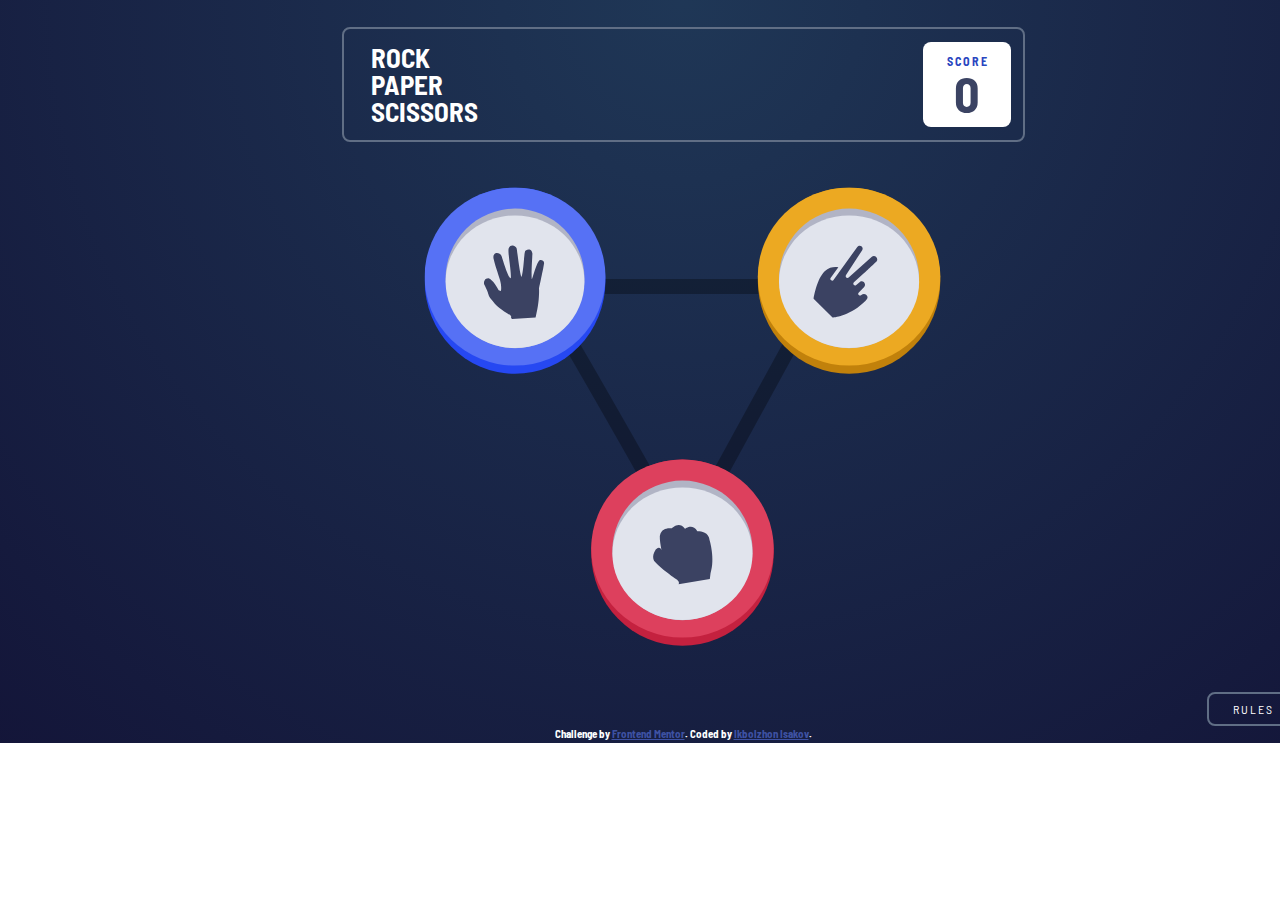
<file: index.html>
<!DOCTYPE html>
<html lang="en">
<head>
  <meta charset="UTF-8">
  <meta name="viewport" content="width=device-width, initial-scale=1.0"> <!-- displays site properly based on user's device -->

  <link rel="icon" type="image/png" sizes="32x32" href="./images/favicon-32x32.png">

  <link rel="preconnect" href="https://fonts.gstatic.com">
  <link href="https://fonts.googleapis.com/css2?family=Barlow+Semi+Condensed:wght@600;700&display=swap" rel="stylesheet">

  <!-- Bootstrap styling -->
  
  <link href="https://cdn.jsdelivr.net/npm/bootstrap@5.0.0-beta2/dist/css/bootstrap.min.css" rel="stylesheet" integrity="sha384-BmbxuPwQa2lc/FVzBcNJ7UAyJxM6wuqIj61tLrc4wSX0szH/Ev+nYRRuWlolflfl" crossorigin="anonymous">
  <link href="https://fonts.googleapis.com/css2?family=Ubuntu:wght@300&display=swap" rel="stylesheet">

  <link href="css/bootstrap.css" rel="stylesheet">

  <!-- Bootstrap JS -->

  <script src="https://cdn.jsdelivr.net/npm/bootstrap@5.0.0-beta2/dist/js/bootstrap.bundle.min.js" integrity="sha384-b5kHyXgcpbZJO/tY9Ul7kGkf1S0CWuKcCD38l8YkeH8z8QjE0GmW1gYU5S9FOnJ0" crossorigin="anonymous"></script>

  <script src="https://cdn.jsdelivr.net/npm/@popperjs/core@2.6.0/dist/umd/popper.min.js" integrity="sha384-KsvD1yqQ1/1+IA7gi3P0tyJcT3vR+NdBTt13hSJ2lnve8agRGXTTyNaBYmCR/Nwi" crossorigin="anonymous"></script>

  <script src="https://cdn.jsdelivr.net/npm/bootstrap@5.0.0-beta2/dist/js/bootstrap.min.js" integrity="sha384-nsg8ua9HAw1y0W1btsyWgBklPnCUAFLuTMS2G72MMONqmOymq585AcH49TLBQObG" crossorigin="anonymous"></script>

  <!-- CSS styling -->

  <link href="css/styles.css" rel="stylesheet">
  
  <title>Frontend Mentor | Rock, Paper, Scissors</title>

 
  <!-- Feel free to remove these styles or customise in your own stylesheet 👍 -->
  <style>
    .attribution { font-size: 11px; text-align: center; }
    .attribution a { color: hsl(228, 45%, 44%); }
  </style>
</head>
<body>

  <div class="desktop container-fluid">

<!-- This is Rules Pop Up part, visible after button RULES is pressed -->

    <div class="rulesPopUp">
      <div class="row">
        <div class="col-4">
        
        </div>
        <div class="col-4">
        <div class="row rowPopUp">
          <div class="col-6">
            RULES
          </div>
          <div class="col-6 colIconClose">
            <button class="btnIconClose">
              <svg xmlns="http://www.w3.org/2000/svg" width="20" height="20">
                <path fill="#3B4262" fill-rule="evenodd" d="M16.97 0l2.122 2.121-7.425 7.425 7.425 7.425-2.121 2.12-7.425-7.424-7.425 7.425L0 16.97l7.425-7.425L0 2.121 2.121 0l7.425 7.425L16.971 0z" opacity=".25"/>
              </svg>
            </button>            
          </div>
          <div class="rulesPopUpInside">
            <svg xmlns="http://www.w3.org/2000/svg" width="304" height="270">
              <defs>
                <linearGradient id="a" x1="50%" x2="50%" y1="0%" y2="100%"><stop offset="0%" stop-color="#FFF" stop-opacity=".097"/><stop offset="100%" stop-color="#FFF" stop-opacity="0"/></linearGradient>
                <linearGradient id="b" x1="50%" x2="50%" y1="0%" y2="100%"><stop offset="0%" stop-color="#FFF" stop-opacity=".097"/><stop offset="100%" stop-color="#FFF" stop-opacity="0"/></linearGradient>
              </defs>
              <g fill="none" fill-rule="evenodd">
                <ellipse cx="53.189" cy="54.815" fill="#B1B4C5" rx="53.189" ry="54.815"/>
                <ellipse cx="53.189" cy="52.385" fill="url(#a)" rx="53.189" ry="52.385"/>
                <g transform="translate(12.357 12.421)">
                 <ellipse cx="40.832" cy="41.044" fill="#E1E4ED" rx="40.832" ry="41.044"/>
                  <path fill="#8A90AC" fill-rule="nonzero" d="M56.697 30.417a2.125 2.125 0 00-.904-.146c-.417.03-.755.201-.955.481-1.177 1.666-2.141 4.81-2.919 7.337-.357 1.169-.836 2.733-1.183 3.475-.362-2.08.047-9.697.206-12.63l.002-.047c.11-2.038.125-2.396.1-2.553-.174-1.118-.618-1.852-1.319-2.18-.708-.333-1.629-.186-2.62.417-.497.303-.635 1.345-1.061 6.067l-.002.02c-.235 2.595-.776 8.568-1.441 9.563-.75-1.392-1.784-9.3-2.23-12.722-.312-2.397-.494-3.774-.616-4.19-.257-.87-1.343-1.611-2.418-1.653-.895-.044-1.629.415-1.98 1.214-.655.736-.423 3.179.302 8.964.344 2.754 1.056 8.441.608 9.08-.893-.099-2.427-3.661-4.559-10.592-.598-1.942-.783-2.525-.967-2.78-.362-.891-1.593-1.578-2.696-1.5a2.314 2.314 0 00-.277.036c-.578.116-1.896.653-1.615 3.13.779 3.435 1.624 5.957 2.445 8.405l.016.05c.491 1.465.955 2.85 1.387 4.388 1.016 3.63.621 5.882.616 5.907-.034.232-.105.374-.211.423a.405.405 0 01-.143.033c-.322.023-.805-.193-1.055-.333-.568-1.098-3.4-6.33-5.967-7.055L25.15 41l-.093.008c-.942.09-1.634.45-2.057 1.068-.67.978-.393 2.224-.325 2.474l.038.09c.02.037 2.079 3.825 2.397 5.587.275 1.511 1.696 3.148 2.838 4.464l.047.054c.373.43.695.802.948 1.146 3.316 3.492 8.558 6.428 8.601 6.452.654.487 1.018.958 1.056 1.363a.595.595 0 01-.117.43l-.114.12.725.711 13.832-.98.59-2.73c1.823-7.705 1.442-14.275 1.436-14.319.007-.242.518-2.58.93-4.468l.011-.048c.82-3.763 1.838-8.444 2.034-10.225.085-.761-.398-1.46-1.23-1.779z"/>
                </g>
              <g transform="translate(196)">
                <ellipse cx="53.686" cy="54.815" fill="#B1B4C5" rx="53.686" ry="54.815"/>
                <ellipse cx="53.686" cy="52.385" fill="url(#b)" rx="53.686" ry="52.385"/>
                 <g transform="translate(12.473 12.421)">
                  <ellipse cx="41.214" cy="41.044" fill="#E1E4ED" rx="41.214" ry="41.044"/>
                 <path fill="#8A90AC" fill-rule="nonzero" d="M30.455 40.692l4.451-6.234c-1.85-.307-5.248-.375-8.031 2.397-4.388 4.37-6.165 13.809-6.535 16.093l11.15 11.105c2.008-.17 10.896-1.353 19.46-9.881.09-.184 2.177-1.72.471-3.418-.814-.81-2.162-.796-2.993.033a1.051 1.051 0 01-1.497.015 1.04 1.04 0 01.015-1.49l3.026-3.014c1.538-1.532.089-4.116-2.058-3.495l-2.477 2.112a1.065 1.065 0 01-1.497-.103c-.384-.443-.302-1.114.135-1.492 8.654-7.562 7.39-6.65 12.958-11.848 2.08-1.725-.536-4.776-2.586-3.03L40.978 40.506a1.051 1.051 0 01-1.378-.015c-.445-.383-.455-.934-.164-1.37l9.395-14.545c1.373-1.852-1.33-3.91-2.776-2.042L32.164 41.881a1.05 1.05 0 01-1.47.255 1.02 1.02 0 01-.24-1.444z"/>
                </g>
              </g>
              <g transform="translate(98 160)">
                <ellipse cx="53.686" cy="54.815" fill="#B1B4C5" rx="53.686" ry="54.815"/>
                <ellipse cx="53.686" cy="52.385" fill="url(#b)" rx="53.686" ry="52.385"/>
                <g transform="translate(12.473 12.421)">
                  <ellipse cx="41.214" cy="41.044" fill="#E1E4ED" rx="41.214" ry="41.044"/>
                  <path fill="#8A90AC" fill-rule="nonzero" d="M57.179 35.15c-.475-5.997-7.208-5.385-7.208-5.385-2.842-5.01-7.281-1.381-7.281-1.381-3.41-4.911-7.687-.36-7.687-.36-7.373-.796-7.087 5.234-7.087 5.234-.173 1.917 1.04 7.847 1.04 7.847-1.094-3.418-3.467-.581-3.467-.581-2.917 4.502-.721 6.967-.721 6.967 3.947 4.626 12.357 10.18 12.357 10.18 3.046 1.745 1.757 3.3 1.757 3.3l18.42-3.044.424-3.494c2.8-8.472-.547-19.284-.547-19.284z"/>
                </g>
              </g>
              <text fill="#B1B4C5" font-family="BarlowSemiCondensed-Bold, Barlow Semi Condensed" font-size="13" font-style="condensed" font-weight="bold"><tspan x="134" y="31">BEATS</tspan>
              </text>
              <text fill="#B1B4C5" font-family="BarlowSemiCondensed-Bold, Barlow Semi Condensed" font-size="13" font-style="condensed" font-weight="bold"><tspan x="40" y="147">BEATS</tspan>
              </text>
              <text fill="#B1B4C5" font-family="BarlowSemiCondensed-Bold, Barlow Semi Condensed" font-size="13" font-style="condensed" font-weight="bold"><tspan x="235" y="147">BEATS</tspan>
              </text>
              <g fill="#B1B4C5" transform="matrix(-1 0 0 1 177 39)">
                <rect width="50" height="4" y="10" rx="2"/>
                <path d="M41.963 2.015l8.59 8.728c.716.727.71 1.896-.013 2.616a1.833 1.833 0 01-2.6-.013l-8.59-8.728a1.855 1.855 0 01.013-2.616 1.833 1.833 0 012.6.013z"/>
                <path d="M39.35 19.382l8.59-8.728a1.833 1.833 0 012.6-.013c.723.72.729 1.889.013 2.616l-8.59 8.728a1.833 1.833 0 01-2.6.013 1.855 1.855 0 01-.013-2.616z"/>
              </g>
              <g fill="#B1B4C5" transform="scale(1 -1) rotate(-55 -82.574 -131.195)">
                <rect width="50" height="4" y="10" rx="2"/>
                <path d="M41.963 2.015l8.59 8.728c.716.727.71 1.896-.013 2.616a1.833 1.833 0 01-2.6-.013l-8.59-8.728a1.855 1.855 0 01.013-2.616 1.833 1.833 0 012.6.013z"/>
               <path d="M39.35 19.382l8.59-8.728a1.833 1.833 0 012.6-.013c.723.72.729 1.889.013 2.616l-8.59 8.728a1.833 1.833 0 01-2.6.013 1.855 1.855 0 01-.013-2.616z"/>
              </g>
              <g fill="#B1B4C5" transform="rotate(-55 240.022 -103.651)">
                <rect width="50" height="4" y="10" rx="2"/>
                <path d="M41.963 2.015l8.59 8.728c.716.727.71 1.896-.013 2.616a1.833 1.833 0 01-2.6-.013l-8.59-8.728a1.855 1.855 0 01.013-2.616 1.833 1.833 0 012.6.013z"/>
               <path d="M39.35 19.382l8.59-8.728a1.833 1.833 0 012.6-.013c.723.72.729 1.889.013 2.616l-8.59 8.728a1.833 1.833 0 01-2.6.013 1.855 1.855 0 01-.013-2.616z"/>
             </g>
            </g>
            </svg>
          </div>
        </div>
      </div>
      
      <div class="col-4">
        
      </div>
    </div>
      </div>  

<!-- This is SCORE shown part -->

    <div class="row rowOutside1">
      <div class="col-3">
        
      </div>
      <div class="col-6">
        
          <div class="row rowInside">
            <div class="column1 col">
              <ul>
                <li>
                  ROCK
                </li>
                <li>
                  PAPER
                </li>
                <li>
                  SCISSORS
                </li>
              </ul>
            </div>
            <div class="column2 col-auto">
              <div class="container scoreContainer">
                <p class="scoreScreen">S C O R E</p>
                <p class="scoreResult"></p>
              </div>
              
            </div>
          </div>

          <!-- Score
          Rules

          You Picked
          The House Picked

          You Win
          You Lose

          Play Again -->
      </div>  
      <div class="col-3">
        
      </div>
    </div> 

<!-- This is Game Played Part -->

      
    <!-- This part is when player make decision! -->

      <div class="gamePartDiv d-flex align-items-center justify-content-center" >
        <svg class="bgTriangle2Svg align-baseline" xmlns="http://www.w3.org/2000/svg" width="305" height="277">
          <path fill="none" stroke="#000" stroke-width="15" d="M291.5 7.5H4.574c3.119 0 52.416 84.667 147.892 254L291.5 7.5z" opacity=".3"/>
        </svg>
    
        <svg class="imageRules2Svg align-baseline" xmlns="http://www.w3.org/2000/svg" width="304" height="270">
          <defs>
            <linearGradient id="a" x1="50%" x2="50%" y1="0%" y2="100%"><stop offset="0%" stop-color="#FFF" stop-opacity=".097"/><stop offset="100%" stop-color="#FFF" stop-opacity="0"/></linearGradient>
            <linearGradient id="b" x1="50%" x2="50%" y1="0%" y2="100%"><stop offset="0%" stop-color="#FFF" stop-opacity=".097"/><stop offset="100%" stop-color="#FFF" stop-opacity="0"/></linearGradient>
          </defs>
          <g fill="none" fill-rule="evenodd">
            <ellipse cx="53.189" cy="54.815" fill="hsl(230, 89%, 55%)" rx="53.189" ry="54.815" onclick="gameStarted('paper')"/> 
            <ellipse cx="53.189" cy="52.385" fill="hsl(230, 89%, 65%)" rx="53.189" ry="52.385" onclick="gameStarted('paper')"/>
            <g transform="translate(12.357 12.421)">
              <ellipse cx="40.832" cy="41.044" fill="#B1B4C5" rx="40.832" ry="41.044" onclick="gameStarted('paper')"/>
              <ellipse cx="40.832" cy="43.000" fill="#E1E4ED" rx="40.832" ry="39.000" onclick="gameStarted('paper')"/>
              <path onclick="gameStarted('paper')" fill="#3B4262" fill-rule="nonzero" d="M56.697 30.417a2.125 2.125 0 00-.904-.146c-.417.03-.755.201-.955.481-1.177 1.666-2.141 4.81-2.919 7.337-.357 1.169-.836 2.733-1.183 3.475-.362-2.08.047-9.697.206-12.63l.002-.047c.11-2.038.125-2.396.1-2.553-.174-1.118-.618-1.852-1.319-2.18-.708-.333-1.629-.186-2.62.417-.497.303-.635 1.345-1.061 6.067l-.002.02c-.235 2.595-.776 8.568-1.441 9.563-.75-1.392-1.784-9.3-2.23-12.722-.312-2.397-.494-3.774-.616-4.19-.257-.87-1.343-1.611-2.418-1.653-.895-.044-1.629.415-1.98 1.214-.655.736-.423 3.179.302 8.964.344 2.754 1.056 8.441.608 9.08-.893-.099-2.427-3.661-4.559-10.592-.598-1.942-.783-2.525-.967-2.78-.362-.891-1.593-1.578-2.696-1.5a2.314 2.314 0 00-.277.036c-.578.116-1.896.653-1.615 3.13.779 3.435 1.624 5.957 2.445 8.405l.016.05c.491 1.465.955 2.85 1.387 4.388 1.016 3.63.621 5.882.616 5.907-.034.232-.105.374-.211.423a.405.405 0 01-.143.033c-.322.023-.805-.193-1.055-.333-.568-1.098-3.4-6.33-5.967-7.055L25.15 41l-.093.008c-.942.09-1.634.45-2.057 1.068-.67.978-.393 2.224-.325 2.474l.038.09c.02.037 2.079 3.825 2.397 5.587.275 1.511 1.696 3.148 2.838 4.464l.047.054c.373.43.695.802.948 1.146 3.316 3.492 8.558 6.428 8.601 6.452.654.487 1.018.958 1.056 1.363a.595.595 0 01-.117.43l-.114.12.725.711 13.832-.98.59-2.73c1.823-7.705 1.442-14.275 1.436-14.319.007-.242.518-2.58.93-4.468l.011-.048c.82-3.763 1.838-8.444 2.034-10.225.085-.761-.398-1.46-1.23-1.779z"/>
          </g>
          <g transform="translate(196)">
              <ellipse onclick="gameStarted('scissors')" cx="53.686" cy="54.815" fill="hsl(39, 89%, 40%)" rx="53.686" ry="54.815"/>
              <ellipse onclick="gameStarted('scissors')" cx="53.686" cy="52.385" fill="hsl(40, 84%, 53%)" rx="53.686" ry="52.385"/>
            <g transform="translate(12.473 12.421)">
              <ellipse onclick="gameStarted('scissors')" cx="41.214" cy="41.044" fill="#B1B4C5" rx="41.214" ry="41.044"/>
              <ellipse onclick="gameStarted('scissors')" cx="41.214" cy="43.000" fill="#E1E4ED" rx="41.214" ry="39.000"/>
              <path onclick="gameStarted('scissors')" fill="#3B4262" fill-rule="nonzero" d="M30.455 40.692l4.451-6.234c-1.85-.307-5.248-.375-8.031 2.397-4.388 4.37-6.165 13.809-6.535 16.093l11.15 11.105c2.008-.17 10.896-1.353 19.46-9.881.09-.184 2.177-1.72.471-3.418-.814-.81-2.162-.796-2.993.033a1.051 1.051 0 01-1.497.015 1.04 1.04 0 01.015-1.49l3.026-3.014c1.538-1.532.089-4.116-2.058-3.495l-2.477 2.112a1.065 1.065 0 01-1.497-.103c-.384-.443-.302-1.114.135-1.492 8.654-7.562 7.39-6.65 12.958-11.848 2.08-1.725-.536-4.776-2.586-3.03L40.978 40.506a1.051 1.051 0 01-1.378-.015c-.445-.383-.455-.934-.164-1.37l9.395-14.545c1.373-1.852-1.33-3.91-2.776-2.042L32.164 41.881a1.05 1.05 0 01-1.47.255 1.02 1.02 0 01-.24-1.444z"/>
            </g>
          </g>
        <g transform="translate(98 160)">
          <ellipse onclick="gameStarted('rock')" cx="53.686" cy="54.815" fill="hsl(349, 71%, 45%)" rx="53.686" ry="54.815"/>
          <ellipse onclick="gameStarted('rock')" cx="53.686" cy="52.385" fill="hsl(349, 70%, 56%)" rx="53.686" ry="52.385"/>
          <g transform="translate(12.473 12.421)">
              <ellipse onclick="gameStarted('rock')" cx="41.214" cy="41.044" fill="#B1B4C5" rx="41.214" ry="41.044"/>
              <ellipse onclick="gameStarted('rock')" cx="41.214" cy="43.000" fill="#E1E4ED" rx="41.214" ry="39.000"/>
              <path onclick="gameStarted('rock')" fill="#3B4262" fill-rule="nonzero" d="M57.179 35.15c-.475-5.997-7.208-5.385-7.208-5.385-2.842-5.01-7.281-1.381-7.281-1.381-3.41-4.911-7.687-.36-7.687-.36-7.373-.796-7.087 5.234-7.087 5.234-.173 1.917 1.04 7.847 1.04 7.847-1.094-3.418-3.467-.581-3.467-.581-2.917 4.502-.721 6.967-.721 6.967 3.947 4.626 12.357 10.18 12.357 10.18 3.046 1.745 1.757 3.3 1.757 3.3l18.42-3.044.424-3.494c2.8-8.472-.547-19.284-.547-19.284z"/>
          </g>
        </g>
      </svg>
      </div>

    <!-- This is part when player and computer show their choices -->

      <div class="row playersShowChoices">
        <div class="col-3">
        
        </div>
        <div class="col-3">
          <p>
            YOU PICKED
          </p>
           
          <svg class="playerPaper playerPickedResult">
            <svg xmlns="http://www.w3.org/2000/svg" width="110" height="110">
              <defs>
                <linearGradient id="a" x1="50%" x2="50%" y1="0%" y2="100%"><stop offset="0%" stop-color="#FFF" stop-opacity=".097"/><stop offset="100%" stop-color="#FFF" stop-opacity="0"/></linearGradient>
                <linearGradient id="b" x1="50%" x2="50%" y1="0%" y2="100%"><stop offset="0%" stop-color="#FFF" stop-opacity=".097"/><stop offset="100%" stop-color="#FFF" stop-opacity="0"/></linearGradient>
              </defs>
              <g fill="none" fill-rule="evenodd">
                <ellipse cx="53.189" cy="54.815" fill="hsl(230, 89%, 55%)" rx="53.189" ry="54.815"/> 
                <ellipse cx="53.189" cy="52.385" fill="hsl(230, 89%, 65%)" rx="53.189" ry="52.385"/>
                <g transform="translate(12.357 12.421)">
                  <ellipse cx="40.832" cy="41.044" fill="#B1B4C5" rx="40.832" ry="41.044"/>
                  <ellipse cx="40.832" cy="43.000" fill="#E1E4ED" rx="40.832" ry="39.000"/>
                  <path fill="#3B4262" fill-rule="nonzero" d="M56.697 30.417a2.125 2.125 0 00-.904-.146c-.417.03-.755.201-.955.481-1.177 1.666-2.141 4.81-2.919 7.337-.357 1.169-.836 2.733-1.183 3.475-.362-2.08.047-9.697.206-12.63l.002-.047c.11-2.038.125-2.396.1-2.553-.174-1.118-.618-1.852-1.319-2.18-.708-.333-1.629-.186-2.62.417-.497.303-.635 1.345-1.061 6.067l-.002.02c-.235 2.595-.776 8.568-1.441 9.563-.75-1.392-1.784-9.3-2.23-12.722-.312-2.397-.494-3.774-.616-4.19-.257-.87-1.343-1.611-2.418-1.653-.895-.044-1.629.415-1.98 1.214-.655.736-.423 3.179.302 8.964.344 2.754 1.056 8.441.608 9.08-.893-.099-2.427-3.661-4.559-10.592-.598-1.942-.783-2.525-.967-2.78-.362-.891-1.593-1.578-2.696-1.5a2.314 2.314 0 00-.277.036c-.578.116-1.896.653-1.615 3.13.779 3.435 1.624 5.957 2.445 8.405l.016.05c.491 1.465.955 2.85 1.387 4.388 1.016 3.63.621 5.882.616 5.907-.034.232-.105.374-.211.423a.405.405 0 01-.143.033c-.322.023-.805-.193-1.055-.333-.568-1.098-3.4-6.33-5.967-7.055L25.15 41l-.093.008c-.942.09-1.634.45-2.057 1.068-.67.978-.393 2.224-.325 2.474l.038.09c.02.037 2.079 3.825 2.397 5.587.275 1.511 1.696 3.148 2.838 4.464l.047.054c.373.43.695.802.948 1.146 3.316 3.492 8.558 6.428 8.601 6.452.654.487 1.018.958 1.056 1.363a.595.595 0 01-.117.43l-.114.12.725.711 13.832-.98.59-2.73c1.823-7.705 1.442-14.275 1.436-14.319.007-.242.518-2.58.93-4.468l.011-.048c.82-3.763 1.838-8.444 2.034-10.225.085-.761-.398-1.46-1.23-1.779z"/>
                </g>
              </g>
            </svg>
          </svg>

          <svg class="playerScissors playerPickedResult">
            <svg xmlns="http://www.w3.org/2000/svg" width="110" height="110">
              <defs>
                <linearGradient id="a" x1="50%" x2="50%" y1="0%" y2="100%"><stop offset="0%" stop-color="#FFF" stop-opacity=".097"/><stop offset="100%" stop-color="#FFF" stop-opacity="0"/></linearGradient>
                <linearGradient id="b" x1="50%" x2="50%" y1="0%" y2="100%"><stop offset="0%" stop-color="#FFF" stop-opacity=".097"/><stop offset="100%" stop-color="#FFF" stop-opacity="0"/></linearGradient>
              </defs>
              <g fill="none" fill-rule="evenodd">
                <ellipse cx="53.189" cy="54.815" fill="hsl(39, 89%, 40%)" rx="53.189" ry="54.815"/> 
                <ellipse cx="53.189" cy="52.385" fill="hsl(40, 84%, 53%)" rx="53.189" ry="52.385"/>
                <g transform="translate(12.357 12.421)">
                  <ellipse cx="40.832" cy="41.044" fill="#B1B4C5" rx="40.832" ry="41.044"/>
                  <ellipse cx="40.832" cy="43.000" fill="#E1E4ED" rx="40.832" ry="39.000"/>
                  <path fill="#3B4262" fill-rule="nonzero" d="M30.455 40.692l4.451-6.234c-1.85-.307-5.248-.375-8.031 2.397-4.388 4.37-6.165 13.809-6.535 16.093l11.15 11.105c2.008-.17 10.896-1.353 19.46-9.881.09-.184 2.177-1.72.471-3.418-.814-.81-2.162-.796-2.993.033a1.051 1.051 0 01-1.497.015 1.04 1.04 0 01.015-1.49l3.026-3.014c1.538-1.532.089-4.116-2.058-3.495l-2.477 2.112a1.065 1.065 0 01-1.497-.103c-.384-.443-.302-1.114.135-1.492 8.654-7.562 7.39-6.65 12.958-11.848 2.08-1.725-.536-4.776-2.586-3.03L40.978 40.506a1.051 1.051 0 01-1.378-.015c-.445-.383-.455-.934-.164-1.37l9.395-14.545c1.373-1.852-1.33-3.91-2.776-2.042L32.164 41.881a1.05 1.05 0 01-1.47.255 1.02 1.02 0 01-.24-1.444z"/>
                </g>
              </g>
            </svg>
          </svg>

          <svg class="playerRock playerPickedResult">
            <svg xmlns="http://www.w3.org/2000/svg" width="110" height="110">
              <defs> 
                <linearGradient id="a" x1="50%" x2="50%" y1="0%" y2="100%"><stop offset="0%" stop-color="#FFF" stop-opacity=".097"/><stop offset="100%" stop-color="#FFF" stop-opacity="0"/></linearGradient>
                <linearGradient id="b" x1="50%" x2="50%" y1="0%" y2="100%"><stop offset="0%" stop-color="#FFF" stop-opacity=".097"/><stop offset="100%" stop-color="#FFF" stop-opacity="0"/></linearGradient>
              </defs>
              <g fill="none" fill-rule="evenodd">
                <ellipse cx="53.189" cy="54.815" fill="hsl(349, 71%, 45%)" rx="53.189" ry="54.815"/> 
                <ellipse cx="53.189" cy="52.385" fill="hsl(349, 70%, 56%)" rx="53.189" ry="52.385"/>
                <g transform="translate(12.357 12.421)">
                  <ellipse cx="40.832" cy="41.044" fill="#B1B4C5" rx="40.832" ry="41.044"/>
                  <ellipse cx="40.832" cy="43.000" fill="#E1E4ED" rx="40.832" ry="39.000"/>
                  <path fill="#3B4262" fill-rule="nonzero" d="M57.179 35.15c-.475-5.997-7.208-5.385-7.208-5.385-2.842-5.01-7.281-1.381-7.281-1.381-3.41-4.911-7.687-.36-7.687-.36-7.373-.796-7.087 5.234-7.087 5.234-.173 1.917 1.04 7.847 1.04 7.847-1.094-3.418-3.467-.581-3.467-.581-2.917 4.502-.721 6.967-.721 6.967 3.947 4.626 12.357 10.18 12.357 10.18 3.046 1.745 1.757 3.3 1.757 3.3l18.42-3.044.424-3.494c2.8-8.472-.547-19.284-.547-19.284z"/>
                </g>
              </g>
            </svg>
          </svg>
        </div>

        <div class="col-3">
          <P>
            THE HOUSE PICKED
          </P>
             
          <svg class="housePaper housePickedResult">
            <svg xmlns="http://www.w3.org/2000/svg" width="110" height="110">
              <defs>
                <linearGradient id="a" x1="50%" x2="50%" y1="0%" y2="100%"><stop offset="0%" stop-color="#FFF" stop-opacity=".097"/><stop offset="100%" stop-color="#FFF" stop-opacity="0"/></linearGradient>
                <linearGradient id="b" x1="50%" x2="50%" y1="0%" y2="100%"><stop offset="0%" stop-color="#FFF" stop-opacity=".097"/><stop offset="100%" stop-color="#FFF" stop-opacity="0"/></linearGradient>
              </defs>
              <g fill="none" fill-rule="evenodd">
                <ellipse cx="53.189" cy="54.815" fill="hsl(230, 89%, 55%)" rx="53.189" ry="54.815"/> 
                <ellipse cx="53.189" cy="52.385" fill="hsl(230, 89%, 65%)" rx="53.189" ry="52.385"/>
                <g transform="translate(12.357 12.421)">
                  <ellipse cx="40.832" cy="41.044" fill="#B1B4C5" rx="40.832" ry="41.044"/>
                  <ellipse cx="40.832" cy="43.000" fill="#E1E4ED" rx="40.832" ry="39.000"/>
                  <path fill="#3B4262" fill-rule="nonzero" d="M56.697 30.417a2.125 2.125 0 00-.904-.146c-.417.03-.755.201-.955.481-1.177 1.666-2.141 4.81-2.919 7.337-.357 1.169-.836 2.733-1.183 3.475-.362-2.08.047-9.697.206-12.63l.002-.047c.11-2.038.125-2.396.1-2.553-.174-1.118-.618-1.852-1.319-2.18-.708-.333-1.629-.186-2.62.417-.497.303-.635 1.345-1.061 6.067l-.002.02c-.235 2.595-.776 8.568-1.441 9.563-.75-1.392-1.784-9.3-2.23-12.722-.312-2.397-.494-3.774-.616-4.19-.257-.87-1.343-1.611-2.418-1.653-.895-.044-1.629.415-1.98 1.214-.655.736-.423 3.179.302 8.964.344 2.754 1.056 8.441.608 9.08-.893-.099-2.427-3.661-4.559-10.592-.598-1.942-.783-2.525-.967-2.78-.362-.891-1.593-1.578-2.696-1.5a2.314 2.314 0 00-.277.036c-.578.116-1.896.653-1.615 3.13.779 3.435 1.624 5.957 2.445 8.405l.016.05c.491 1.465.955 2.85 1.387 4.388 1.016 3.63.621 5.882.616 5.907-.034.232-.105.374-.211.423a.405.405 0 01-.143.033c-.322.023-.805-.193-1.055-.333-.568-1.098-3.4-6.33-5.967-7.055L25.15 41l-.093.008c-.942.09-1.634.45-2.057 1.068-.67.978-.393 2.224-.325 2.474l.038.09c.02.037 2.079 3.825 2.397 5.587.275 1.511 1.696 3.148 2.838 4.464l.047.054c.373.43.695.802.948 1.146 3.316 3.492 8.558 6.428 8.601 6.452.654.487 1.018.958 1.056 1.363a.595.595 0 01-.117.43l-.114.12.725.711 13.832-.98.59-2.73c1.823-7.705 1.442-14.275 1.436-14.319.007-.242.518-2.58.93-4.468l.011-.048c.82-3.763 1.838-8.444 2.034-10.225.085-.761-.398-1.46-1.23-1.779z"/>
                </g>
              </g>
            </svg>
          </svg>

          <svg class="houseScissors housePickedResult">
            <svg xmlns="http://www.w3.org/2000/svg" width="110" height="110">
              <defs>
                <linearGradient id="a" x1="50%" x2="50%" y1="0%" y2="100%"><stop offset="0%" stop-color="#FFF" stop-opacity=".097"/><stop offset="100%" stop-color="#FFF" stop-opacity="0"/></linearGradient>
                <linearGradient id="b" x1="50%" x2="50%" y1="0%" y2="100%"><stop offset="0%" stop-color="#FFF" stop-opacity=".097"/><stop offset="100%" stop-color="#FFF" stop-opacity="0"/></linearGradient>
              </defs>
              <g fill="none" fill-rule="evenodd">
                <ellipse cx="53.189" cy="54.815" fill="hsl(39, 89%, 40%)" rx="53.189" ry="54.815"/> 
                <ellipse cx="53.189" cy="52.385" fill="hsl(40, 84%, 53%)" rx="53.189" ry="52.385"/>
                <g transform="translate(12.357 12.421)">
                  <ellipse cx="40.832" cy="41.044" fill="#B1B4C5" rx="40.832" ry="41.044"/>
                  <ellipse cx="40.832" cy="43.000" fill="#E1E4ED" rx="40.832" ry="39.000"/>
                  <path fill="#3B4262" fill-rule="nonzero" d="M30.455 40.692l4.451-6.234c-1.85-.307-5.248-.375-8.031 2.397-4.388 4.37-6.165 13.809-6.535 16.093l11.15 11.105c2.008-.17 10.896-1.353 19.46-9.881.09-.184 2.177-1.72.471-3.418-.814-.81-2.162-.796-2.993.033a1.051 1.051 0 01-1.497.015 1.04 1.04 0 01.015-1.49l3.026-3.014c1.538-1.532.089-4.116-2.058-3.495l-2.477 2.112a1.065 1.065 0 01-1.497-.103c-.384-.443-.302-1.114.135-1.492 8.654-7.562 7.39-6.65 12.958-11.848 2.08-1.725-.536-4.776-2.586-3.03L40.978 40.506a1.051 1.051 0 01-1.378-.015c-.445-.383-.455-.934-.164-1.37l9.395-14.545c1.373-1.852-1.33-3.91-2.776-2.042L32.164 41.881a1.05 1.05 0 01-1.47.255 1.02 1.02 0 01-.24-1.444z"/>
                </g>
              </g>
            </svg>
          </svg>

          <svg class="houseRock housePickedResult">
            <svg xmlns="http://www.w3.org/2000/svg" width="110" height="110">
              <defs> 
                <linearGradient id="a" x1="50%" x2="50%" y1="0%" y2="100%"><stop offset="0%" stop-color="#FFF" stop-opacity=".097"/><stop offset="100%" stop-color="#FFF" stop-opacity="0"/></linearGradient>
                <linearGradient id="b" x1="50%" x2="50%" y1="0%" y2="100%"><stop offset="0%" stop-color="#FFF" stop-opacity=".097"/><stop offset="100%" stop-color="#FFF" stop-opacity="0"/></linearGradient>
              </defs>
              <g fill="none" fill-rule="evenodd">
                <ellipse cx="53.189" cy="54.815" fill="hsl(349, 71%, 45%)" rx="53.189" ry="54.815"/> 
                <ellipse cx="53.189" cy="52.385" fill="hsl(349, 70%, 56%)" rx="53.189" ry="52.385"/>
                <g transform="translate(12.357 12.421)">
                  <ellipse cx="40.832" cy="41.044" fill="#B1B4C5" rx="40.832" ry="41.044"/>
                  <ellipse cx="40.832" cy="43.000" fill="#E1E4ED" rx="40.832" ry="39.000"/>
                  <path fill="#3B4262" fill-rule="nonzero" d="M57.179 35.15c-.475-5.997-7.208-5.385-7.208-5.385-2.842-5.01-7.281-1.381-7.281-1.381-3.41-4.911-7.687-.36-7.687-.36-7.373-.796-7.087 5.234-7.087 5.234-.173 1.917 1.04 7.847 1.04 7.847-1.094-3.418-3.467-.581-3.467-.581-2.917 4.502-.721 6.967-.721 6.967 3.947 4.626 12.357 10.18 12.357 10.18 3.046 1.745 1.757 3.3 1.757 3.3l18.42-3.044.424-3.494c2.8-8.472-.547-19.284-.547-19.284z"/>
                </g>
              </g>
            </svg>
          </svg>
        </div>

        <div class="col-3">
        
        </div>
      </div>

    <!-- This is part when results shown -->

      <div class="row gameResult">
        <div class="col-2">
        
        </div>
        <div class="col-3">
          <p>
            YOU PICKED
          </p>
           
          <svg class="playerPaperGame playerPickedResult">
            <svg xmlns="http://www.w3.org/2000/svg" width="110" height="110">
              <defs>
                <linearGradient id="a" x1="50%" x2="50%" y1="0%" y2="100%"><stop offset="0%" stop-color="#FFF" stop-opacity=".097"/><stop offset="100%" stop-color="#FFF" stop-opacity="0"/></linearGradient>
                <linearGradient id="b" x1="50%" x2="50%" y1="0%" y2="100%"><stop offset="0%" stop-color="#FFF" stop-opacity=".097"/><stop offset="100%" stop-color="#FFF" stop-opacity="0"/></linearGradient>
              </defs>
              <g fill="none" fill-rule="evenodd">
                <ellipse cx="53.189" cy="54.815" fill="hsl(230, 89%, 55%)" rx="53.189" ry="54.815"/> 
                <ellipse cx="53.189" cy="52.385" fill="hsl(230, 89%, 65%)" rx="53.189" ry="52.385"/>
                <g transform="translate(12.357 12.421)">
                  <ellipse cx="40.832" cy="41.044" fill="#B1B4C5" rx="40.832" ry="41.044"/>
                  <ellipse cx="40.832" cy="43.000" fill="#E1E4ED" rx="40.832" ry="39.000"/>
                  <path fill="#3B4262" fill-rule="nonzero" d="M56.697 30.417a2.125 2.125 0 00-.904-.146c-.417.03-.755.201-.955.481-1.177 1.666-2.141 4.81-2.919 7.337-.357 1.169-.836 2.733-1.183 3.475-.362-2.08.047-9.697.206-12.63l.002-.047c.11-2.038.125-2.396.1-2.553-.174-1.118-.618-1.852-1.319-2.18-.708-.333-1.629-.186-2.62.417-.497.303-.635 1.345-1.061 6.067l-.002.02c-.235 2.595-.776 8.568-1.441 9.563-.75-1.392-1.784-9.3-2.23-12.722-.312-2.397-.494-3.774-.616-4.19-.257-.87-1.343-1.611-2.418-1.653-.895-.044-1.629.415-1.98 1.214-.655.736-.423 3.179.302 8.964.344 2.754 1.056 8.441.608 9.08-.893-.099-2.427-3.661-4.559-10.592-.598-1.942-.783-2.525-.967-2.78-.362-.891-1.593-1.578-2.696-1.5a2.314 2.314 0 00-.277.036c-.578.116-1.896.653-1.615 3.13.779 3.435 1.624 5.957 2.445 8.405l.016.05c.491 1.465.955 2.85 1.387 4.388 1.016 3.63.621 5.882.616 5.907-.034.232-.105.374-.211.423a.405.405 0 01-.143.033c-.322.023-.805-.193-1.055-.333-.568-1.098-3.4-6.33-5.967-7.055L25.15 41l-.093.008c-.942.09-1.634.45-2.057 1.068-.67.978-.393 2.224-.325 2.474l.038.09c.02.037 2.079 3.825 2.397 5.587.275 1.511 1.696 3.148 2.838 4.464l.047.054c.373.43.695.802.948 1.146 3.316 3.492 8.558 6.428 8.601 6.452.654.487 1.018.958 1.056 1.363a.595.595 0 01-.117.43l-.114.12.725.711 13.832-.98.59-2.73c1.823-7.705 1.442-14.275 1.436-14.319.007-.242.518-2.58.93-4.468l.011-.048c.82-3.763 1.838-8.444 2.034-10.225.085-.761-.398-1.46-1.23-1.779z"/>
                </g>
              </g>
            </svg>
          </svg>

          <svg class="playerScissorsGame playerPickedResult">
            <svg xmlns="http://www.w3.org/2000/svg" width="110" height="110">
              <defs>
                <linearGradient id="a" x1="50%" x2="50%" y1="0%" y2="100%"><stop offset="0%" stop-color="#FFF" stop-opacity=".097"/><stop offset="100%" stop-color="#FFF" stop-opacity="0"/></linearGradient>
                <linearGradient id="b" x1="50%" x2="50%" y1="0%" y2="100%"><stop offset="0%" stop-color="#FFF" stop-opacity=".097"/><stop offset="100%" stop-color="#FFF" stop-opacity="0"/></linearGradient>
              </defs>
              <g fill="none" fill-rule="evenodd">
                <ellipse cx="53.189" cy="54.815" fill="hsl(39, 89%, 40%)" rx="53.189" ry="54.815"/> 
                <ellipse cx="53.189" cy="52.385" fill="hsl(40, 84%, 53%)" rx="53.189" ry="52.385"/>
                <g transform="translate(12.357 12.421)">
                  <ellipse cx="40.832" cy="41.044" fill="#B1B4C5" rx="40.832" ry="41.044"/>
                  <ellipse cx="40.832" cy="43.000" fill="#E1E4ED" rx="40.832" ry="39.000"/>
                  <path fill="#3B4262" fill-rule="nonzero" d="M30.455 40.692l4.451-6.234c-1.85-.307-5.248-.375-8.031 2.397-4.388 4.37-6.165 13.809-6.535 16.093l11.15 11.105c2.008-.17 10.896-1.353 19.46-9.881.09-.184 2.177-1.72.471-3.418-.814-.81-2.162-.796-2.993.033a1.051 1.051 0 01-1.497.015 1.04 1.04 0 01.015-1.49l3.026-3.014c1.538-1.532.089-4.116-2.058-3.495l-2.477 2.112a1.065 1.065 0 01-1.497-.103c-.384-.443-.302-1.114.135-1.492 8.654-7.562 7.39-6.65 12.958-11.848 2.08-1.725-.536-4.776-2.586-3.03L40.978 40.506a1.051 1.051 0 01-1.378-.015c-.445-.383-.455-.934-.164-1.37l9.395-14.545c1.373-1.852-1.33-3.91-2.776-2.042L32.164 41.881a1.05 1.05 0 01-1.47.255 1.02 1.02 0 01-.24-1.444z"/>
                </g>
              </g>
            </svg>
          </svg>

          <svg class="playerRockGame playerPickedResult">
            <svg xmlns="http://www.w3.org/2000/svg" width="110" height="110">
              <defs> 
                <linearGradient id="a" x1="50%" x2="50%" y1="0%" y2="100%"><stop offset="0%" stop-color="#FFF" stop-opacity=".097"/><stop offset="100%" stop-color="#FFF" stop-opacity="0"/></linearGradient>
                <linearGradient id="b" x1="50%" x2="50%" y1="0%" y2="100%"><stop offset="0%" stop-color="#FFF" stop-opacity=".097"/><stop offset="100%" stop-color="#FFF" stop-opacity="0"/></linearGradient>
              </defs>
              <g fill="none" fill-rule="evenodd">
                <ellipse cx="53.189" cy="54.815" fill="hsl(349, 71%, 45%)" rx="53.189" ry="54.815"/> 
                <ellipse cx="53.189" cy="52.385" fill="hsl(349, 70%, 56%)" rx="53.189" ry="52.385"/>
                <g transform="translate(12.357 12.421)">
                  <ellipse cx="40.832" cy="41.044" fill="#B1B4C5" rx="40.832" ry="41.044"/>
                  <ellipse cx="40.832" cy="43.000" fill="#E1E4ED" rx="40.832" ry="39.000"/>
                  <path fill="#3B4262" fill-rule="nonzero" d="M57.179 35.15c-.475-5.997-7.208-5.385-7.208-5.385-2.842-5.01-7.281-1.381-7.281-1.381-3.41-4.911-7.687-.36-7.687-.36-7.373-.796-7.087 5.234-7.087 5.234-.173 1.917 1.04 7.847 1.04 7.847-1.094-3.418-3.467-.581-3.467-.581-2.917 4.502-.721 6.967-.721 6.967 3.947 4.626 12.357 10.18 12.357 10.18 3.046 1.745 1.757 3.3 1.757 3.3l18.42-3.044.424-3.494c2.8-8.472-.547-19.284-.547-19.284z"/>
                </g>
              </g>
            </svg>
          </svg>
        </div>

        <div class="col-2 showGameResult">
          <p class="pShowGameResult">
            
          </P>
          <button type="button" class="btn btnPlayAgain">PLAY AGAIN</button>          
        </div>

        <div class="col-3">
          <P>
            THE HOUSE PICKED
          </P>
             
          <svg class="housePaperGame housePickedResult">
            <svg xmlns="http://www.w3.org/2000/svg" width="110" height="110">
              <defs>
                <linearGradient id="a" x1="50%" x2="50%" y1="0%" y2="100%"><stop offset="0%" stop-color="#FFF" stop-opacity=".097"/><stop offset="100%" stop-color="#FFF" stop-opacity="0"/></linearGradient>
                <linearGradient id="b" x1="50%" x2="50%" y1="0%" y2="100%"><stop offset="0%" stop-color="#FFF" stop-opacity=".097"/><stop offset="100%" stop-color="#FFF" stop-opacity="0"/></linearGradient>
              </defs>
              <g fill="none" fill-rule="evenodd">
                <ellipse cx="53.189" cy="54.815" fill="hsl(230, 89%, 55%)" rx="53.189" ry="54.815"/> 
                <ellipse cx="53.189" cy="52.385" fill="hsl(230, 89%, 65%)" rx="53.189" ry="52.385"/>
                <g transform="translate(12.357 12.421)">
                  <ellipse cx="40.832" cy="41.044" fill="#B1B4C5" rx="40.832" ry="41.044"/>
                  <ellipse cx="40.832" cy="43.000" fill="#E1E4ED" rx="40.832" ry="39.000"/>
                  <path fill="#3B4262" fill-rule="nonzero" d="M56.697 30.417a2.125 2.125 0 00-.904-.146c-.417.03-.755.201-.955.481-1.177 1.666-2.141 4.81-2.919 7.337-.357 1.169-.836 2.733-1.183 3.475-.362-2.08.047-9.697.206-12.63l.002-.047c.11-2.038.125-2.396.1-2.553-.174-1.118-.618-1.852-1.319-2.18-.708-.333-1.629-.186-2.62.417-.497.303-.635 1.345-1.061 6.067l-.002.02c-.235 2.595-.776 8.568-1.441 9.563-.75-1.392-1.784-9.3-2.23-12.722-.312-2.397-.494-3.774-.616-4.19-.257-.87-1.343-1.611-2.418-1.653-.895-.044-1.629.415-1.98 1.214-.655.736-.423 3.179.302 8.964.344 2.754 1.056 8.441.608 9.08-.893-.099-2.427-3.661-4.559-10.592-.598-1.942-.783-2.525-.967-2.78-.362-.891-1.593-1.578-2.696-1.5a2.314 2.314 0 00-.277.036c-.578.116-1.896.653-1.615 3.13.779 3.435 1.624 5.957 2.445 8.405l.016.05c.491 1.465.955 2.85 1.387 4.388 1.016 3.63.621 5.882.616 5.907-.034.232-.105.374-.211.423a.405.405 0 01-.143.033c-.322.023-.805-.193-1.055-.333-.568-1.098-3.4-6.33-5.967-7.055L25.15 41l-.093.008c-.942.09-1.634.45-2.057 1.068-.67.978-.393 2.224-.325 2.474l.038.09c.02.037 2.079 3.825 2.397 5.587.275 1.511 1.696 3.148 2.838 4.464l.047.054c.373.43.695.802.948 1.146 3.316 3.492 8.558 6.428 8.601 6.452.654.487 1.018.958 1.056 1.363a.595.595 0 01-.117.43l-.114.12.725.711 13.832-.98.59-2.73c1.823-7.705 1.442-14.275 1.436-14.319.007-.242.518-2.58.93-4.468l.011-.048c.82-3.763 1.838-8.444 2.034-10.225.085-.761-.398-1.46-1.23-1.779z"/>
                </g>
              </g>
            </svg>
          </svg>

          <svg class="houseScissorsGame housePickedResult">
            <svg xmlns="http://www.w3.org/2000/svg" width="110" height="110">
              <defs>
                <linearGradient id="a" x1="50%" x2="50%" y1="0%" y2="100%"><stop offset="0%" stop-color="#FFF" stop-opacity=".097"/><stop offset="100%" stop-color="#FFF" stop-opacity="0"/></linearGradient>
                <linearGradient id="b" x1="50%" x2="50%" y1="0%" y2="100%"><stop offset="0%" stop-color="#FFF" stop-opacity=".097"/><stop offset="100%" stop-color="#FFF" stop-opacity="0"/></linearGradient>
              </defs>
              <g fill="none" fill-rule="evenodd">
                <ellipse cx="53.189" cy="54.815" fill="hsl(39, 89%, 40%)" rx="53.189" ry="54.815"/> 
                <ellipse cx="53.189" cy="52.385" fill="hsl(40, 84%, 53%)" rx="53.189" ry="52.385"/>
                <g transform="translate(12.357 12.421)">
                  <ellipse cx="40.832" cy="41.044" fill="#B1B4C5" rx="40.832" ry="41.044"/>
                  <ellipse cx="40.832" cy="43.000" fill="#E1E4ED" rx="40.832" ry="39.000"/>
                  <path fill="#3B4262" fill-rule="nonzero" d="M30.455 40.692l4.451-6.234c-1.85-.307-5.248-.375-8.031 2.397-4.388 4.37-6.165 13.809-6.535 16.093l11.15 11.105c2.008-.17 10.896-1.353 19.46-9.881.09-.184 2.177-1.72.471-3.418-.814-.81-2.162-.796-2.993.033a1.051 1.051 0 01-1.497.015 1.04 1.04 0 01.015-1.49l3.026-3.014c1.538-1.532.089-4.116-2.058-3.495l-2.477 2.112a1.065 1.065 0 01-1.497-.103c-.384-.443-.302-1.114.135-1.492 8.654-7.562 7.39-6.65 12.958-11.848 2.08-1.725-.536-4.776-2.586-3.03L40.978 40.506a1.051 1.051 0 01-1.378-.015c-.445-.383-.455-.934-.164-1.37l9.395-14.545c1.373-1.852-1.33-3.91-2.776-2.042L32.164 41.881a1.05 1.05 0 01-1.47.255 1.02 1.02 0 01-.24-1.444z"/>
                </g>
              </g>
            </svg>
          </svg>

          <svg class="houseRockGame housePickedResult">
            <svg xmlns="http://www.w3.org/2000/svg" width="110" height="110">
              <defs> 
                <linearGradient id="a" x1="50%" x2="50%" y1="0%" y2="100%"><stop offset="0%" stop-color="#FFF" stop-opacity=".097"/><stop offset="100%" stop-color="#FFF" stop-opacity="0"/></linearGradient>
                <linearGradient id="b" x1="50%" x2="50%" y1="0%" y2="100%"><stop offset="0%" stop-color="#FFF" stop-opacity=".097"/><stop offset="100%" stop-color="#FFF" stop-opacity="0"/></linearGradient>
              </defs>
              <g fill="none" fill-rule="evenodd">
                <ellipse cx="53.189" cy="54.815" fill="hsl(349, 71%, 45%)" rx="53.189" ry="54.815"/> 
                <ellipse cx="53.189" cy="52.385" fill="hsl(349, 70%, 56%)" rx="53.189" ry="52.385"/>
                <g transform="translate(12.357 12.421)">
                  <ellipse cx="40.832" cy="41.044" fill="#B1B4C5" rx="40.832" ry="41.044"/>
                  <ellipse cx="40.832" cy="43.000" fill="#E1E4ED" rx="40.832" ry="39.000"/>
                  <path fill="#3B4262" fill-rule="nonzero" d="M57.179 35.15c-.475-5.997-7.208-5.385-7.208-5.385-2.842-5.01-7.281-1.381-7.281-1.381-3.41-4.911-7.687-.36-7.687-.36-7.373-.796-7.087 5.234-7.087 5.234-.173 1.917 1.04 7.847 1.04 7.847-1.094-3.418-3.467-.581-3.467-.581-2.917 4.502-.721 6.967-.721 6.967 3.947 4.626 12.357 10.18 12.357 10.18 3.046 1.745 1.757 3.3 1.757 3.3l18.42-3.044.424-3.494c2.8-8.472-.547-19.284-.547-19.284z"/>
                </g>
              </g>
            </svg>
          </svg>
        </div>

        <div class="col-2">
        
        </div>
      </div>

<!-- This is RULES Button part -->

    <div class="row justify-content-end">
      <div class="colBtn col-2">
        <button type="button" class="btn btnRules">R U L E S</button>
      </div>
    </div>

<!-- This part about Challange and Developer -->
    
    <div class="attribution">
      Challenge by <a href="https://www.frontendmentor.io?ref=challenge" target="_blank">Frontend Mentor</a>. 
      Coded by <a href="#">Ikbolzhon Isakov</a>.
    </div>
 
  </div>
  <script type="text/javascript" src="index.js" ></script>
</body>
</html>
</file>
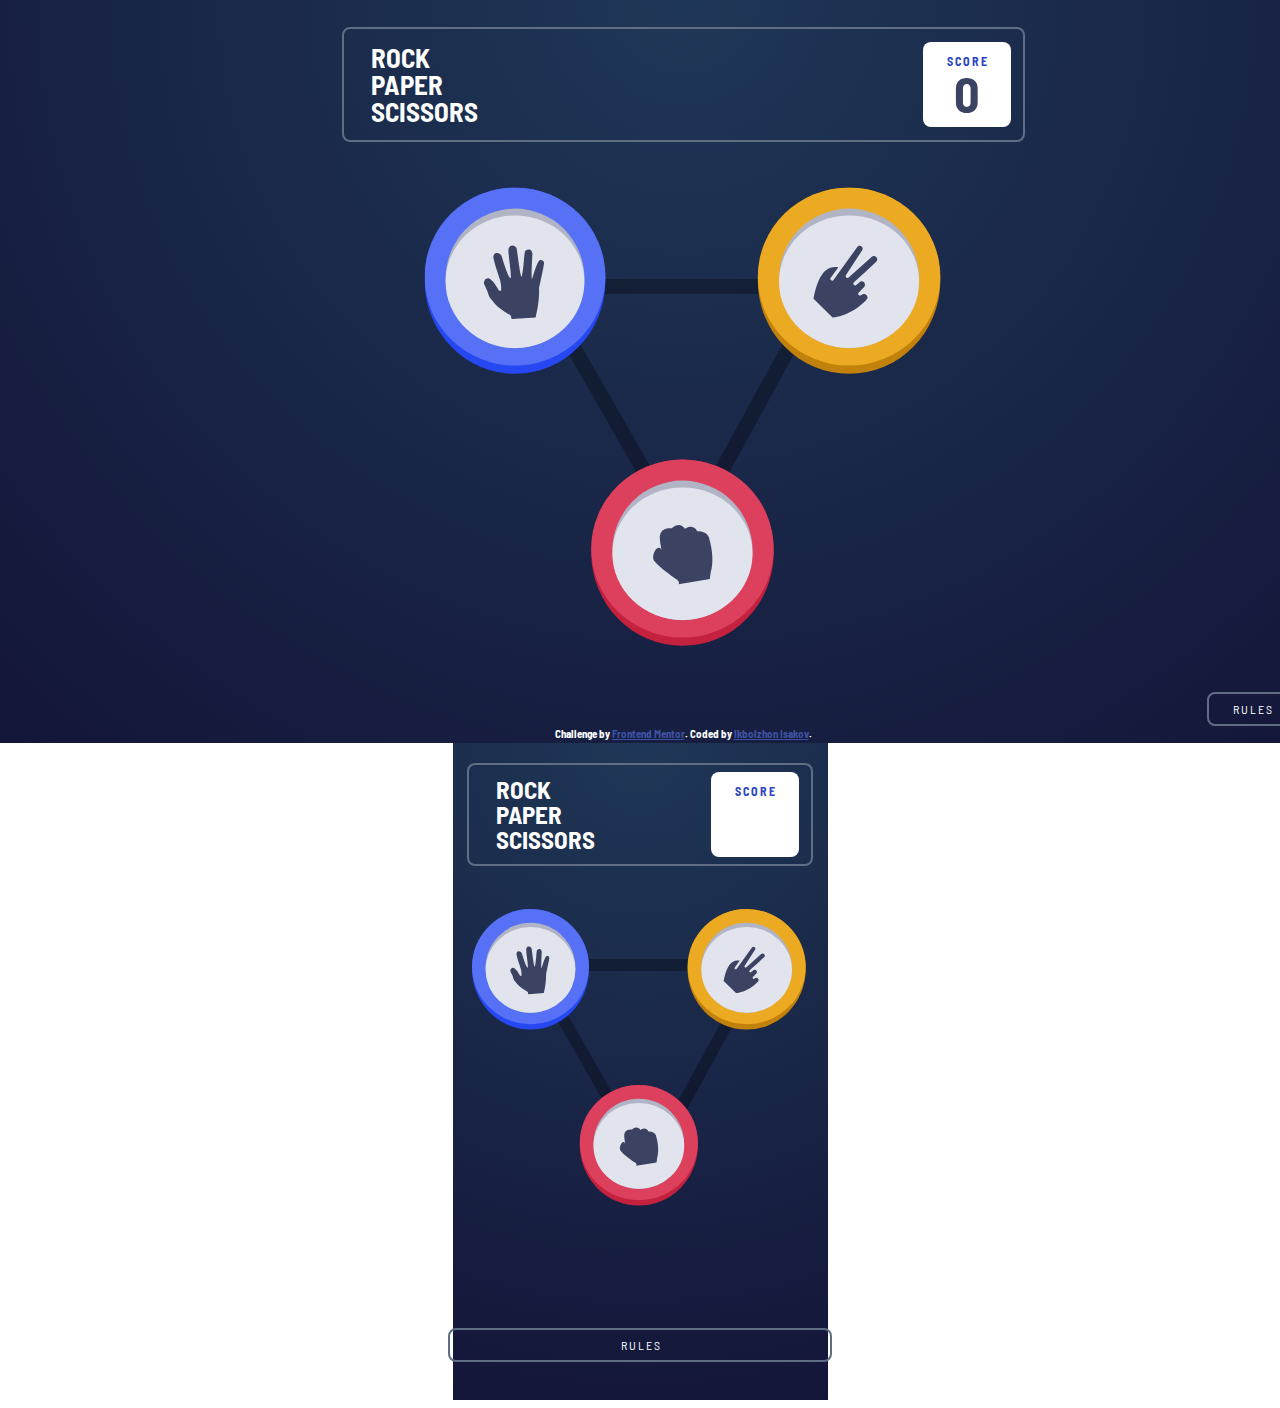
<file: index mobile.html>
<!DOCTYPE html>
<html lang="en">
<head>
  <meta charset="UTF-8">
  <meta name="viewport" content="width=device-width, initial-scale=1.0"> <!-- displays site properly based on user's device -->

  <link rel="icon" type="image/png" sizes="32x32" href="./images/favicon-32x32.png">

  <link rel="preconnect" href="https://fonts.gstatic.com">
  <link href="https://fonts.googleapis.com/css2?family=Barlow+Semi+Condensed:wght@600;700&display=swap" rel="stylesheet">

  <!-- Bootstrap styling -->
  
  <link href="https://cdn.jsdelivr.net/npm/bootstrap@5.0.0-beta2/dist/css/bootstrap.min.css" rel="stylesheet" integrity="sha384-BmbxuPwQa2lc/FVzBcNJ7UAyJxM6wuqIj61tLrc4wSX0szH/Ev+nYRRuWlolflfl" crossorigin="anonymous">
  <link href="https://fonts.googleapis.com/css2?family=Ubuntu:wght@300&display=swap" rel="stylesheet">

  <link href="css/bootstrap.css" rel="stylesheet">

  <!-- Bootstrap JS -->

  <script src="https://cdn.jsdelivr.net/npm/bootstrap@5.0.0-beta2/dist/js/bootstrap.bundle.min.js" integrity="sha384-b5kHyXgcpbZJO/tY9Ul7kGkf1S0CWuKcCD38l8YkeH8z8QjE0GmW1gYU5S9FOnJ0" crossorigin="anonymous"></script>

  <script src="https://cdn.jsdelivr.net/npm/@popperjs/core@2.6.0/dist/umd/popper.min.js" integrity="sha384-KsvD1yqQ1/1+IA7gi3P0tyJcT3vR+NdBTt13hSJ2lnve8agRGXTTyNaBYmCR/Nwi" crossorigin="anonymous"></script>

  <script src="https://cdn.jsdelivr.net/npm/bootstrap@5.0.0-beta2/dist/js/bootstrap.min.js" integrity="sha384-nsg8ua9HAw1y0W1btsyWgBklPnCUAFLuTMS2G72MMONqmOymq585AcH49TLBQObG" crossorigin="anonymous"></script>

  <!-- CSS styling -->

  <link href="css/styles.css" rel="stylesheet">
  
  <title>Frontend Mentor | Rock, Paper, Scissors</title>

 
  <!-- Feel free to remove these styles or customise in your own stylesheet 👍 -->
  <style>
    .attribution { font-size: 11px; text-align: center; }
    .attribution a { color: hsl(228, 45%, 44%); }
  </style>
</head>
<body>

  <div class="desktop container-fluid">

<!-- This is Rules Pop Up part, visible after button RULES is pressed -->

    <div class="rulesPopUp">
      <div class="row">
        <div class="col-4">
        
        </div>
        <div class="col-4">
        <div class="row rowPopUp">
          <div class="col-6">
            RULES
          </div>
          <div class="col-6 colIconClose">
            <button class="btnIconClose">
              <svg xmlns="http://www.w3.org/2000/svg" width="20" height="20">
                <path fill="#3B4262" fill-rule="evenodd" d="M16.97 0l2.122 2.121-7.425 7.425 7.425 7.425-2.121 2.12-7.425-7.424-7.425 7.425L0 16.97l7.425-7.425L0 2.121 2.121 0l7.425 7.425L16.971 0z" opacity=".25"/>
              </svg>
            </button>            
          </div>
          <div class="rulesPopUpInside">
            <svg xmlns="http://www.w3.org/2000/svg" width="304" height="270">
              <defs>
                <linearGradient id="a" x1="50%" x2="50%" y1="0%" y2="100%"><stop offset="0%" stop-color="#FFF" stop-opacity=".097"/><stop offset="100%" stop-color="#FFF" stop-opacity="0"/></linearGradient>
                <linearGradient id="b" x1="50%" x2="50%" y1="0%" y2="100%"><stop offset="0%" stop-color="#FFF" stop-opacity=".097"/><stop offset="100%" stop-color="#FFF" stop-opacity="0"/></linearGradient>
              </defs>
              <g fill="none" fill-rule="evenodd">
                <ellipse cx="53.189" cy="54.815" fill="#B1B4C5" rx="53.189" ry="54.815"/>
                <ellipse cx="53.189" cy="52.385" fill="url(#a)" rx="53.189" ry="52.385"/>
                <g transform="translate(12.357 12.421)">
                 <ellipse cx="40.832" cy="41.044" fill="#E1E4ED" rx="40.832" ry="41.044"/>
                  <path fill="#8A90AC" fill-rule="nonzero" d="M56.697 30.417a2.125 2.125 0 00-.904-.146c-.417.03-.755.201-.955.481-1.177 1.666-2.141 4.81-2.919 7.337-.357 1.169-.836 2.733-1.183 3.475-.362-2.08.047-9.697.206-12.63l.002-.047c.11-2.038.125-2.396.1-2.553-.174-1.118-.618-1.852-1.319-2.18-.708-.333-1.629-.186-2.62.417-.497.303-.635 1.345-1.061 6.067l-.002.02c-.235 2.595-.776 8.568-1.441 9.563-.75-1.392-1.784-9.3-2.23-12.722-.312-2.397-.494-3.774-.616-4.19-.257-.87-1.343-1.611-2.418-1.653-.895-.044-1.629.415-1.98 1.214-.655.736-.423 3.179.302 8.964.344 2.754 1.056 8.441.608 9.08-.893-.099-2.427-3.661-4.559-10.592-.598-1.942-.783-2.525-.967-2.78-.362-.891-1.593-1.578-2.696-1.5a2.314 2.314 0 00-.277.036c-.578.116-1.896.653-1.615 3.13.779 3.435 1.624 5.957 2.445 8.405l.016.05c.491 1.465.955 2.85 1.387 4.388 1.016 3.63.621 5.882.616 5.907-.034.232-.105.374-.211.423a.405.405 0 01-.143.033c-.322.023-.805-.193-1.055-.333-.568-1.098-3.4-6.33-5.967-7.055L25.15 41l-.093.008c-.942.09-1.634.45-2.057 1.068-.67.978-.393 2.224-.325 2.474l.038.09c.02.037 2.079 3.825 2.397 5.587.275 1.511 1.696 3.148 2.838 4.464l.047.054c.373.43.695.802.948 1.146 3.316 3.492 8.558 6.428 8.601 6.452.654.487 1.018.958 1.056 1.363a.595.595 0 01-.117.43l-.114.12.725.711 13.832-.98.59-2.73c1.823-7.705 1.442-14.275 1.436-14.319.007-.242.518-2.58.93-4.468l.011-.048c.82-3.763 1.838-8.444 2.034-10.225.085-.761-.398-1.46-1.23-1.779z"/>
                </g>
              <g transform="translate(196)">
                <ellipse cx="53.686" cy="54.815" fill="#B1B4C5" rx="53.686" ry="54.815"/>
                <ellipse cx="53.686" cy="52.385" fill="url(#b)" rx="53.686" ry="52.385"/>
                 <g transform="translate(12.473 12.421)">
                  <ellipse cx="41.214" cy="41.044" fill="#E1E4ED" rx="41.214" ry="41.044"/>
                 <path fill="#8A90AC" fill-rule="nonzero" d="M30.455 40.692l4.451-6.234c-1.85-.307-5.248-.375-8.031 2.397-4.388 4.37-6.165 13.809-6.535 16.093l11.15 11.105c2.008-.17 10.896-1.353 19.46-9.881.09-.184 2.177-1.72.471-3.418-.814-.81-2.162-.796-2.993.033a1.051 1.051 0 01-1.497.015 1.04 1.04 0 01.015-1.49l3.026-3.014c1.538-1.532.089-4.116-2.058-3.495l-2.477 2.112a1.065 1.065 0 01-1.497-.103c-.384-.443-.302-1.114.135-1.492 8.654-7.562 7.39-6.65 12.958-11.848 2.08-1.725-.536-4.776-2.586-3.03L40.978 40.506a1.051 1.051 0 01-1.378-.015c-.445-.383-.455-.934-.164-1.37l9.395-14.545c1.373-1.852-1.33-3.91-2.776-2.042L32.164 41.881a1.05 1.05 0 01-1.47.255 1.02 1.02 0 01-.24-1.444z"/>
                </g>
              </g>
              <g transform="translate(98 160)">
                <ellipse cx="53.686" cy="54.815" fill="#B1B4C5" rx="53.686" ry="54.815"/>
                <ellipse cx="53.686" cy="52.385" fill="url(#b)" rx="53.686" ry="52.385"/>
                <g transform="translate(12.473 12.421)">
                  <ellipse cx="41.214" cy="41.044" fill="#E1E4ED" rx="41.214" ry="41.044"/>
                  <path fill="#8A90AC" fill-rule="nonzero" d="M57.179 35.15c-.475-5.997-7.208-5.385-7.208-5.385-2.842-5.01-7.281-1.381-7.281-1.381-3.41-4.911-7.687-.36-7.687-.36-7.373-.796-7.087 5.234-7.087 5.234-.173 1.917 1.04 7.847 1.04 7.847-1.094-3.418-3.467-.581-3.467-.581-2.917 4.502-.721 6.967-.721 6.967 3.947 4.626 12.357 10.18 12.357 10.18 3.046 1.745 1.757 3.3 1.757 3.3l18.42-3.044.424-3.494c2.8-8.472-.547-19.284-.547-19.284z"/>
                </g>
              </g>
              <text fill="#B1B4C5" font-family="BarlowSemiCondensed-Bold, Barlow Semi Condensed" font-size="13" font-style="condensed" font-weight="bold"><tspan x="134" y="31">BEATS</tspan>
              </text>
              <text fill="#B1B4C5" font-family="BarlowSemiCondensed-Bold, Barlow Semi Condensed" font-size="13" font-style="condensed" font-weight="bold"><tspan x="40" y="147">BEATS</tspan>
              </text>
              <text fill="#B1B4C5" font-family="BarlowSemiCondensed-Bold, Barlow Semi Condensed" font-size="13" font-style="condensed" font-weight="bold"><tspan x="235" y="147">BEATS</tspan>
              </text>
              <g fill="#B1B4C5" transform="matrix(-1 0 0 1 177 39)">
                <rect width="50" height="4" y="10" rx="2"/>
                <path d="M41.963 2.015l8.59 8.728c.716.727.71 1.896-.013 2.616a1.833 1.833 0 01-2.6-.013l-8.59-8.728a1.855 1.855 0 01.013-2.616 1.833 1.833 0 012.6.013z"/>
                <path d="M39.35 19.382l8.59-8.728a1.833 1.833 0 012.6-.013c.723.72.729 1.889.013 2.616l-8.59 8.728a1.833 1.833 0 01-2.6.013 1.855 1.855 0 01-.013-2.616z"/>
              </g>
              <g fill="#B1B4C5" transform="scale(1 -1) rotate(-55 -82.574 -131.195)">
                <rect width="50" height="4" y="10" rx="2"/>
                <path d="M41.963 2.015l8.59 8.728c.716.727.71 1.896-.013 2.616a1.833 1.833 0 01-2.6-.013l-8.59-8.728a1.855 1.855 0 01.013-2.616 1.833 1.833 0 012.6.013z"/>
               <path d="M39.35 19.382l8.59-8.728a1.833 1.833 0 012.6-.013c.723.72.729 1.889.013 2.616l-8.59 8.728a1.833 1.833 0 01-2.6.013 1.855 1.855 0 01-.013-2.616z"/>
              </g>
              <g fill="#B1B4C5" transform="rotate(-55 240.022 -103.651)">
                <rect width="50" height="4" y="10" rx="2"/>
                <path d="M41.963 2.015l8.59 8.728c.716.727.71 1.896-.013 2.616a1.833 1.833 0 01-2.6-.013l-8.59-8.728a1.855 1.855 0 01.013-2.616 1.833 1.833 0 012.6.013z"/>
               <path d="M39.35 19.382l8.59-8.728a1.833 1.833 0 012.6-.013c.723.72.729 1.889.013 2.616l-8.59 8.728a1.833 1.833 0 01-2.6.013 1.855 1.855 0 01-.013-2.616z"/>
             </g>
            </g>
            </svg>
          </div>
        </div>
      </div>
      
      <div class="col-4">
        
      </div>
    </div>
      </div>  

<!-- This is SCORE shown part -->

    <div class="row rowOutside1">
      <div class="col-3">
        
      </div>
      <div class="col-6">
        
          <div class="row rowInside">
            <div class="column1 col">
              <ul>
                <li>
                  ROCK
                </li>
                <li>
                  PAPER
                </li>
                <li>
                  SCISSORS
                </li>
              </ul>
            </div>
            <div class="column2 col-auto">
              <div class="container scoreContainer">
                <p class="scoreScreen">S C O R E</p>
                <p class="scoreResult"></p>
              </div>
              
            </div>
          </div>

          <!-- Score
          Rules

          You Picked
          The House Picked

          You Win
          You Lose

          Play Again -->
      </div>  
      <div class="col-3">
        
      </div>
    </div> 

<!-- This is Game Played Part -->

      
    <!-- This part is when player make decision! -->

      <div class="gamePartDiv d-flex align-items-center justify-content-center" >
        <svg class="bgTriangle2Svg align-baseline" xmlns="http://www.w3.org/2000/svg" width="305" height="277">
          <path fill="none" stroke="#000" stroke-width="15" d="M291.5 7.5H4.574c3.119 0 52.416 84.667 147.892 254L291.5 7.5z" opacity=".3"/>
        </svg>
    
        <svg class="imageRules2Svg align-baseline" xmlns="http://www.w3.org/2000/svg" width="304" height="270">
          <defs>
            <linearGradient id="a" x1="50%" x2="50%" y1="0%" y2="100%"><stop offset="0%" stop-color="#FFF" stop-opacity=".097"/><stop offset="100%" stop-color="#FFF" stop-opacity="0"/></linearGradient>
            <linearGradient id="b" x1="50%" x2="50%" y1="0%" y2="100%"><stop offset="0%" stop-color="#FFF" stop-opacity=".097"/><stop offset="100%" stop-color="#FFF" stop-opacity="0"/></linearGradient>
          </defs>
          <g fill="none" fill-rule="evenodd">
            <ellipse cx="53.189" cy="54.815" fill="hsl(230, 89%, 55%)" rx="53.189" ry="54.815" onclick="gameStarted('paper')"/> 
            <ellipse cx="53.189" cy="52.385" fill="hsl(230, 89%, 65%)" rx="53.189" ry="52.385" onclick="gameStarted('paper')"/>
            <g transform="translate(12.357 12.421)">
              <ellipse cx="40.832" cy="41.044" fill="#B1B4C5" rx="40.832" ry="41.044" onclick="gameStarted('paper')"/>
              <ellipse cx="40.832" cy="43.000" fill="#E1E4ED" rx="40.832" ry="39.000" onclick="gameStarted('paper')"/>
              <path onclick="gameStarted('paper')" fill="#3B4262" fill-rule="nonzero" d="M56.697 30.417a2.125 2.125 0 00-.904-.146c-.417.03-.755.201-.955.481-1.177 1.666-2.141 4.81-2.919 7.337-.357 1.169-.836 2.733-1.183 3.475-.362-2.08.047-9.697.206-12.63l.002-.047c.11-2.038.125-2.396.1-2.553-.174-1.118-.618-1.852-1.319-2.18-.708-.333-1.629-.186-2.62.417-.497.303-.635 1.345-1.061 6.067l-.002.02c-.235 2.595-.776 8.568-1.441 9.563-.75-1.392-1.784-9.3-2.23-12.722-.312-2.397-.494-3.774-.616-4.19-.257-.87-1.343-1.611-2.418-1.653-.895-.044-1.629.415-1.98 1.214-.655.736-.423 3.179.302 8.964.344 2.754 1.056 8.441.608 9.08-.893-.099-2.427-3.661-4.559-10.592-.598-1.942-.783-2.525-.967-2.78-.362-.891-1.593-1.578-2.696-1.5a2.314 2.314 0 00-.277.036c-.578.116-1.896.653-1.615 3.13.779 3.435 1.624 5.957 2.445 8.405l.016.05c.491 1.465.955 2.85 1.387 4.388 1.016 3.63.621 5.882.616 5.907-.034.232-.105.374-.211.423a.405.405 0 01-.143.033c-.322.023-.805-.193-1.055-.333-.568-1.098-3.4-6.33-5.967-7.055L25.15 41l-.093.008c-.942.09-1.634.45-2.057 1.068-.67.978-.393 2.224-.325 2.474l.038.09c.02.037 2.079 3.825 2.397 5.587.275 1.511 1.696 3.148 2.838 4.464l.047.054c.373.43.695.802.948 1.146 3.316 3.492 8.558 6.428 8.601 6.452.654.487 1.018.958 1.056 1.363a.595.595 0 01-.117.43l-.114.12.725.711 13.832-.98.59-2.73c1.823-7.705 1.442-14.275 1.436-14.319.007-.242.518-2.58.93-4.468l.011-.048c.82-3.763 1.838-8.444 2.034-10.225.085-.761-.398-1.46-1.23-1.779z"/>
          </g>
          <g transform="translate(196)">
              <ellipse onclick="gameStarted('scissors')" cx="53.686" cy="54.815" fill="hsl(39, 89%, 40%)" rx="53.686" ry="54.815"/>
              <ellipse onclick="gameStarted('scissors')" cx="53.686" cy="52.385" fill="hsl(40, 84%, 53%)" rx="53.686" ry="52.385"/>
            <g transform="translate(12.473 12.421)">
              <ellipse onclick="gameStarted('scissors')" cx="41.214" cy="41.044" fill="#B1B4C5" rx="41.214" ry="41.044"/>
              <ellipse onclick="gameStarted('scissors')" cx="41.214" cy="43.000" fill="#E1E4ED" rx="41.214" ry="39.000"/>
              <path onclick="gameStarted('scissors')" fill="#3B4262" fill-rule="nonzero" d="M30.455 40.692l4.451-6.234c-1.85-.307-5.248-.375-8.031 2.397-4.388 4.37-6.165 13.809-6.535 16.093l11.15 11.105c2.008-.17 10.896-1.353 19.46-9.881.09-.184 2.177-1.72.471-3.418-.814-.81-2.162-.796-2.993.033a1.051 1.051 0 01-1.497.015 1.04 1.04 0 01.015-1.49l3.026-3.014c1.538-1.532.089-4.116-2.058-3.495l-2.477 2.112a1.065 1.065 0 01-1.497-.103c-.384-.443-.302-1.114.135-1.492 8.654-7.562 7.39-6.65 12.958-11.848 2.08-1.725-.536-4.776-2.586-3.03L40.978 40.506a1.051 1.051 0 01-1.378-.015c-.445-.383-.455-.934-.164-1.37l9.395-14.545c1.373-1.852-1.33-3.91-2.776-2.042L32.164 41.881a1.05 1.05 0 01-1.47.255 1.02 1.02 0 01-.24-1.444z"/>
            </g>
          </g>
        <g transform="translate(98 160)">
          <ellipse onclick="gameStarted('rock')" cx="53.686" cy="54.815" fill="hsl(349, 71%, 45%)" rx="53.686" ry="54.815"/>
          <ellipse onclick="gameStarted('rock')" cx="53.686" cy="52.385" fill="hsl(349, 70%, 56%)" rx="53.686" ry="52.385"/>
          <g transform="translate(12.473 12.421)">
              <ellipse onclick="gameStarted('rock')" cx="41.214" cy="41.044" fill="#B1B4C5" rx="41.214" ry="41.044"/>
              <ellipse onclick="gameStarted('rock')" cx="41.214" cy="43.000" fill="#E1E4ED" rx="41.214" ry="39.000"/>
              <path onclick="gameStarted('rock')" fill="#3B4262" fill-rule="nonzero" d="M57.179 35.15c-.475-5.997-7.208-5.385-7.208-5.385-2.842-5.01-7.281-1.381-7.281-1.381-3.41-4.911-7.687-.36-7.687-.36-7.373-.796-7.087 5.234-7.087 5.234-.173 1.917 1.04 7.847 1.04 7.847-1.094-3.418-3.467-.581-3.467-.581-2.917 4.502-.721 6.967-.721 6.967 3.947 4.626 12.357 10.18 12.357 10.18 3.046 1.745 1.757 3.3 1.757 3.3l18.42-3.044.424-3.494c2.8-8.472-.547-19.284-.547-19.284z"/>
          </g>
        </g>
      </svg>
      </div>

    <!-- This is part when player and computer show their choices -->

      <div class="row playersShowChoices">
        <div class="col-3">
        
        </div>
        <div class="col-3">
          <p>
            YOU PICKED
          </p>
           
          <svg class="playerPaper playerPickedResult">
            <svg xmlns="http://www.w3.org/2000/svg" width="110" height="110">
              <defs>
                <linearGradient id="a" x1="50%" x2="50%" y1="0%" y2="100%"><stop offset="0%" stop-color="#FFF" stop-opacity=".097"/><stop offset="100%" stop-color="#FFF" stop-opacity="0"/></linearGradient>
                <linearGradient id="b" x1="50%" x2="50%" y1="0%" y2="100%"><stop offset="0%" stop-color="#FFF" stop-opacity=".097"/><stop offset="100%" stop-color="#FFF" stop-opacity="0"/></linearGradient>
              </defs>
              <g fill="none" fill-rule="evenodd">
                <ellipse cx="53.189" cy="54.815" fill="hsl(230, 89%, 55%)" rx="53.189" ry="54.815"/> 
                <ellipse cx="53.189" cy="52.385" fill="hsl(230, 89%, 65%)" rx="53.189" ry="52.385"/>
                <g transform="translate(12.357 12.421)">
                  <ellipse cx="40.832" cy="41.044" fill="#B1B4C5" rx="40.832" ry="41.044"/>
                  <ellipse cx="40.832" cy="43.000" fill="#E1E4ED" rx="40.832" ry="39.000"/>
                  <path fill="#3B4262" fill-rule="nonzero" d="M56.697 30.417a2.125 2.125 0 00-.904-.146c-.417.03-.755.201-.955.481-1.177 1.666-2.141 4.81-2.919 7.337-.357 1.169-.836 2.733-1.183 3.475-.362-2.08.047-9.697.206-12.63l.002-.047c.11-2.038.125-2.396.1-2.553-.174-1.118-.618-1.852-1.319-2.18-.708-.333-1.629-.186-2.62.417-.497.303-.635 1.345-1.061 6.067l-.002.02c-.235 2.595-.776 8.568-1.441 9.563-.75-1.392-1.784-9.3-2.23-12.722-.312-2.397-.494-3.774-.616-4.19-.257-.87-1.343-1.611-2.418-1.653-.895-.044-1.629.415-1.98 1.214-.655.736-.423 3.179.302 8.964.344 2.754 1.056 8.441.608 9.08-.893-.099-2.427-3.661-4.559-10.592-.598-1.942-.783-2.525-.967-2.78-.362-.891-1.593-1.578-2.696-1.5a2.314 2.314 0 00-.277.036c-.578.116-1.896.653-1.615 3.13.779 3.435 1.624 5.957 2.445 8.405l.016.05c.491 1.465.955 2.85 1.387 4.388 1.016 3.63.621 5.882.616 5.907-.034.232-.105.374-.211.423a.405.405 0 01-.143.033c-.322.023-.805-.193-1.055-.333-.568-1.098-3.4-6.33-5.967-7.055L25.15 41l-.093.008c-.942.09-1.634.45-2.057 1.068-.67.978-.393 2.224-.325 2.474l.038.09c.02.037 2.079 3.825 2.397 5.587.275 1.511 1.696 3.148 2.838 4.464l.047.054c.373.43.695.802.948 1.146 3.316 3.492 8.558 6.428 8.601 6.452.654.487 1.018.958 1.056 1.363a.595.595 0 01-.117.43l-.114.12.725.711 13.832-.98.59-2.73c1.823-7.705 1.442-14.275 1.436-14.319.007-.242.518-2.58.93-4.468l.011-.048c.82-3.763 1.838-8.444 2.034-10.225.085-.761-.398-1.46-1.23-1.779z"/>
                </g>
              </g>
            </svg>
          </svg>

          <svg class="playerScissors playerPickedResult">
            <svg xmlns="http://www.w3.org/2000/svg" width="110" height="110">
              <defs>
                <linearGradient id="a" x1="50%" x2="50%" y1="0%" y2="100%"><stop offset="0%" stop-color="#FFF" stop-opacity=".097"/><stop offset="100%" stop-color="#FFF" stop-opacity="0"/></linearGradient>
                <linearGradient id="b" x1="50%" x2="50%" y1="0%" y2="100%"><stop offset="0%" stop-color="#FFF" stop-opacity=".097"/><stop offset="100%" stop-color="#FFF" stop-opacity="0"/></linearGradient>
              </defs>
              <g fill="none" fill-rule="evenodd">
                <ellipse cx="53.189" cy="54.815" fill="hsl(39, 89%, 40%)" rx="53.189" ry="54.815"/> 
                <ellipse cx="53.189" cy="52.385" fill="hsl(40, 84%, 53%)" rx="53.189" ry="52.385"/>
                <g transform="translate(12.357 12.421)">
                  <ellipse cx="40.832" cy="41.044" fill="#B1B4C5" rx="40.832" ry="41.044"/>
                  <ellipse cx="40.832" cy="43.000" fill="#E1E4ED" rx="40.832" ry="39.000"/>
                  <path fill="#3B4262" fill-rule="nonzero" d="M30.455 40.692l4.451-6.234c-1.85-.307-5.248-.375-8.031 2.397-4.388 4.37-6.165 13.809-6.535 16.093l11.15 11.105c2.008-.17 10.896-1.353 19.46-9.881.09-.184 2.177-1.72.471-3.418-.814-.81-2.162-.796-2.993.033a1.051 1.051 0 01-1.497.015 1.04 1.04 0 01.015-1.49l3.026-3.014c1.538-1.532.089-4.116-2.058-3.495l-2.477 2.112a1.065 1.065 0 01-1.497-.103c-.384-.443-.302-1.114.135-1.492 8.654-7.562 7.39-6.65 12.958-11.848 2.08-1.725-.536-4.776-2.586-3.03L40.978 40.506a1.051 1.051 0 01-1.378-.015c-.445-.383-.455-.934-.164-1.37l9.395-14.545c1.373-1.852-1.33-3.91-2.776-2.042L32.164 41.881a1.05 1.05 0 01-1.47.255 1.02 1.02 0 01-.24-1.444z"/>
                </g>
              </g>
            </svg>
          </svg>

          <svg class="playerRock playerPickedResult">
            <svg xmlns="http://www.w3.org/2000/svg" width="110" height="110">
              <defs> 
                <linearGradient id="a" x1="50%" x2="50%" y1="0%" y2="100%"><stop offset="0%" stop-color="#FFF" stop-opacity=".097"/><stop offset="100%" stop-color="#FFF" stop-opacity="0"/></linearGradient>
                <linearGradient id="b" x1="50%" x2="50%" y1="0%" y2="100%"><stop offset="0%" stop-color="#FFF" stop-opacity=".097"/><stop offset="100%" stop-color="#FFF" stop-opacity="0"/></linearGradient>
              </defs>
              <g fill="none" fill-rule="evenodd">
                <ellipse cx="53.189" cy="54.815" fill="hsl(349, 71%, 45%)" rx="53.189" ry="54.815"/> 
                <ellipse cx="53.189" cy="52.385" fill="hsl(349, 70%, 56%)" rx="53.189" ry="52.385"/>
                <g transform="translate(12.357 12.421)">
                  <ellipse cx="40.832" cy="41.044" fill="#B1B4C5" rx="40.832" ry="41.044"/>
                  <ellipse cx="40.832" cy="43.000" fill="#E1E4ED" rx="40.832" ry="39.000"/>
                  <path fill="#3B4262" fill-rule="nonzero" d="M57.179 35.15c-.475-5.997-7.208-5.385-7.208-5.385-2.842-5.01-7.281-1.381-7.281-1.381-3.41-4.911-7.687-.36-7.687-.36-7.373-.796-7.087 5.234-7.087 5.234-.173 1.917 1.04 7.847 1.04 7.847-1.094-3.418-3.467-.581-3.467-.581-2.917 4.502-.721 6.967-.721 6.967 3.947 4.626 12.357 10.18 12.357 10.18 3.046 1.745 1.757 3.3 1.757 3.3l18.42-3.044.424-3.494c2.8-8.472-.547-19.284-.547-19.284z"/>
                </g>
              </g>
            </svg>
          </svg>
        </div>

        <div class="col-3">
          <P>
            THE HOUSE PICKED
          </P>
             
          <svg class="housePaper housePickedResult">
            <svg xmlns="http://www.w3.org/2000/svg" width="110" height="110">
              <defs>
                <linearGradient id="a" x1="50%" x2="50%" y1="0%" y2="100%"><stop offset="0%" stop-color="#FFF" stop-opacity=".097"/><stop offset="100%" stop-color="#FFF" stop-opacity="0"/></linearGradient>
                <linearGradient id="b" x1="50%" x2="50%" y1="0%" y2="100%"><stop offset="0%" stop-color="#FFF" stop-opacity=".097"/><stop offset="100%" stop-color="#FFF" stop-opacity="0"/></linearGradient>
              </defs>
              <g fill="none" fill-rule="evenodd">
                <ellipse cx="53.189" cy="54.815" fill="hsl(230, 89%, 55%)" rx="53.189" ry="54.815"/> 
                <ellipse cx="53.189" cy="52.385" fill="hsl(230, 89%, 65%)" rx="53.189" ry="52.385"/>
                <g transform="translate(12.357 12.421)">
                  <ellipse cx="40.832" cy="41.044" fill="#B1B4C5" rx="40.832" ry="41.044"/>
                  <ellipse cx="40.832" cy="43.000" fill="#E1E4ED" rx="40.832" ry="39.000"/>
                  <path fill="#3B4262" fill-rule="nonzero" d="M56.697 30.417a2.125 2.125 0 00-.904-.146c-.417.03-.755.201-.955.481-1.177 1.666-2.141 4.81-2.919 7.337-.357 1.169-.836 2.733-1.183 3.475-.362-2.08.047-9.697.206-12.63l.002-.047c.11-2.038.125-2.396.1-2.553-.174-1.118-.618-1.852-1.319-2.18-.708-.333-1.629-.186-2.62.417-.497.303-.635 1.345-1.061 6.067l-.002.02c-.235 2.595-.776 8.568-1.441 9.563-.75-1.392-1.784-9.3-2.23-12.722-.312-2.397-.494-3.774-.616-4.19-.257-.87-1.343-1.611-2.418-1.653-.895-.044-1.629.415-1.98 1.214-.655.736-.423 3.179.302 8.964.344 2.754 1.056 8.441.608 9.08-.893-.099-2.427-3.661-4.559-10.592-.598-1.942-.783-2.525-.967-2.78-.362-.891-1.593-1.578-2.696-1.5a2.314 2.314 0 00-.277.036c-.578.116-1.896.653-1.615 3.13.779 3.435 1.624 5.957 2.445 8.405l.016.05c.491 1.465.955 2.85 1.387 4.388 1.016 3.63.621 5.882.616 5.907-.034.232-.105.374-.211.423a.405.405 0 01-.143.033c-.322.023-.805-.193-1.055-.333-.568-1.098-3.4-6.33-5.967-7.055L25.15 41l-.093.008c-.942.09-1.634.45-2.057 1.068-.67.978-.393 2.224-.325 2.474l.038.09c.02.037 2.079 3.825 2.397 5.587.275 1.511 1.696 3.148 2.838 4.464l.047.054c.373.43.695.802.948 1.146 3.316 3.492 8.558 6.428 8.601 6.452.654.487 1.018.958 1.056 1.363a.595.595 0 01-.117.43l-.114.12.725.711 13.832-.98.59-2.73c1.823-7.705 1.442-14.275 1.436-14.319.007-.242.518-2.58.93-4.468l.011-.048c.82-3.763 1.838-8.444 2.034-10.225.085-.761-.398-1.46-1.23-1.779z"/>
                </g>
              </g>
            </svg>
          </svg>

          <svg class="houseScissors housePickedResult">
            <svg xmlns="http://www.w3.org/2000/svg" width="110" height="110">
              <defs>
                <linearGradient id="a" x1="50%" x2="50%" y1="0%" y2="100%"><stop offset="0%" stop-color="#FFF" stop-opacity=".097"/><stop offset="100%" stop-color="#FFF" stop-opacity="0"/></linearGradient>
                <linearGradient id="b" x1="50%" x2="50%" y1="0%" y2="100%"><stop offset="0%" stop-color="#FFF" stop-opacity=".097"/><stop offset="100%" stop-color="#FFF" stop-opacity="0"/></linearGradient>
              </defs>
              <g fill="none" fill-rule="evenodd">
                <ellipse cx="53.189" cy="54.815" fill="hsl(39, 89%, 40%)" rx="53.189" ry="54.815"/> 
                <ellipse cx="53.189" cy="52.385" fill="hsl(40, 84%, 53%)" rx="53.189" ry="52.385"/>
                <g transform="translate(12.357 12.421)">
                  <ellipse cx="40.832" cy="41.044" fill="#B1B4C5" rx="40.832" ry="41.044"/>
                  <ellipse cx="40.832" cy="43.000" fill="#E1E4ED" rx="40.832" ry="39.000"/>
                  <path fill="#3B4262" fill-rule="nonzero" d="M30.455 40.692l4.451-6.234c-1.85-.307-5.248-.375-8.031 2.397-4.388 4.37-6.165 13.809-6.535 16.093l11.15 11.105c2.008-.17 10.896-1.353 19.46-9.881.09-.184 2.177-1.72.471-3.418-.814-.81-2.162-.796-2.993.033a1.051 1.051 0 01-1.497.015 1.04 1.04 0 01.015-1.49l3.026-3.014c1.538-1.532.089-4.116-2.058-3.495l-2.477 2.112a1.065 1.065 0 01-1.497-.103c-.384-.443-.302-1.114.135-1.492 8.654-7.562 7.39-6.65 12.958-11.848 2.08-1.725-.536-4.776-2.586-3.03L40.978 40.506a1.051 1.051 0 01-1.378-.015c-.445-.383-.455-.934-.164-1.37l9.395-14.545c1.373-1.852-1.33-3.91-2.776-2.042L32.164 41.881a1.05 1.05 0 01-1.47.255 1.02 1.02 0 01-.24-1.444z"/>
                </g>
              </g>
            </svg>
          </svg>

          <svg class="houseRock housePickedResult">
            <svg xmlns="http://www.w3.org/2000/svg" width="110" height="110">
              <defs> 
                <linearGradient id="a" x1="50%" x2="50%" y1="0%" y2="100%"><stop offset="0%" stop-color="#FFF" stop-opacity=".097"/><stop offset="100%" stop-color="#FFF" stop-opacity="0"/></linearGradient>
                <linearGradient id="b" x1="50%" x2="50%" y1="0%" y2="100%"><stop offset="0%" stop-color="#FFF" stop-opacity=".097"/><stop offset="100%" stop-color="#FFF" stop-opacity="0"/></linearGradient>
              </defs>
              <g fill="none" fill-rule="evenodd">
                <ellipse cx="53.189" cy="54.815" fill="hsl(349, 71%, 45%)" rx="53.189" ry="54.815"/> 
                <ellipse cx="53.189" cy="52.385" fill="hsl(349, 70%, 56%)" rx="53.189" ry="52.385"/>
                <g transform="translate(12.357 12.421)">
                  <ellipse cx="40.832" cy="41.044" fill="#B1B4C5" rx="40.832" ry="41.044"/>
                  <ellipse cx="40.832" cy="43.000" fill="#E1E4ED" rx="40.832" ry="39.000"/>
                  <path fill="#3B4262" fill-rule="nonzero" d="M57.179 35.15c-.475-5.997-7.208-5.385-7.208-5.385-2.842-5.01-7.281-1.381-7.281-1.381-3.41-4.911-7.687-.36-7.687-.36-7.373-.796-7.087 5.234-7.087 5.234-.173 1.917 1.04 7.847 1.04 7.847-1.094-3.418-3.467-.581-3.467-.581-2.917 4.502-.721 6.967-.721 6.967 3.947 4.626 12.357 10.18 12.357 10.18 3.046 1.745 1.757 3.3 1.757 3.3l18.42-3.044.424-3.494c2.8-8.472-.547-19.284-.547-19.284z"/>
                </g>
              </g>
            </svg>
          </svg>
        </div>

        <div class="col-3">
        
        </div>
      </div>

    <!-- This is part when results shown -->

      <div class="row gameResult">
        <div class="col-2">
        
        </div>
        <div class="col-3">
          <p>
            YOU PICKED
          </p>
           
          <svg class="playerPaperGame playerPickedResult">
            <svg xmlns="http://www.w3.org/2000/svg" width="110" height="110">
              <defs>
                <linearGradient id="a" x1="50%" x2="50%" y1="0%" y2="100%"><stop offset="0%" stop-color="#FFF" stop-opacity=".097"/><stop offset="100%" stop-color="#FFF" stop-opacity="0"/></linearGradient>
                <linearGradient id="b" x1="50%" x2="50%" y1="0%" y2="100%"><stop offset="0%" stop-color="#FFF" stop-opacity=".097"/><stop offset="100%" stop-color="#FFF" stop-opacity="0"/></linearGradient>
              </defs>
              <g fill="none" fill-rule="evenodd">
                <ellipse cx="53.189" cy="54.815" fill="hsl(230, 89%, 55%)" rx="53.189" ry="54.815"/> 
                <ellipse cx="53.189" cy="52.385" fill="hsl(230, 89%, 65%)" rx="53.189" ry="52.385"/>
                <g transform="translate(12.357 12.421)">
                  <ellipse cx="40.832" cy="41.044" fill="#B1B4C5" rx="40.832" ry="41.044"/>
                  <ellipse cx="40.832" cy="43.000" fill="#E1E4ED" rx="40.832" ry="39.000"/>
                  <path fill="#3B4262" fill-rule="nonzero" d="M56.697 30.417a2.125 2.125 0 00-.904-.146c-.417.03-.755.201-.955.481-1.177 1.666-2.141 4.81-2.919 7.337-.357 1.169-.836 2.733-1.183 3.475-.362-2.08.047-9.697.206-12.63l.002-.047c.11-2.038.125-2.396.1-2.553-.174-1.118-.618-1.852-1.319-2.18-.708-.333-1.629-.186-2.62.417-.497.303-.635 1.345-1.061 6.067l-.002.02c-.235 2.595-.776 8.568-1.441 9.563-.75-1.392-1.784-9.3-2.23-12.722-.312-2.397-.494-3.774-.616-4.19-.257-.87-1.343-1.611-2.418-1.653-.895-.044-1.629.415-1.98 1.214-.655.736-.423 3.179.302 8.964.344 2.754 1.056 8.441.608 9.08-.893-.099-2.427-3.661-4.559-10.592-.598-1.942-.783-2.525-.967-2.78-.362-.891-1.593-1.578-2.696-1.5a2.314 2.314 0 00-.277.036c-.578.116-1.896.653-1.615 3.13.779 3.435 1.624 5.957 2.445 8.405l.016.05c.491 1.465.955 2.85 1.387 4.388 1.016 3.63.621 5.882.616 5.907-.034.232-.105.374-.211.423a.405.405 0 01-.143.033c-.322.023-.805-.193-1.055-.333-.568-1.098-3.4-6.33-5.967-7.055L25.15 41l-.093.008c-.942.09-1.634.45-2.057 1.068-.67.978-.393 2.224-.325 2.474l.038.09c.02.037 2.079 3.825 2.397 5.587.275 1.511 1.696 3.148 2.838 4.464l.047.054c.373.43.695.802.948 1.146 3.316 3.492 8.558 6.428 8.601 6.452.654.487 1.018.958 1.056 1.363a.595.595 0 01-.117.43l-.114.12.725.711 13.832-.98.59-2.73c1.823-7.705 1.442-14.275 1.436-14.319.007-.242.518-2.58.93-4.468l.011-.048c.82-3.763 1.838-8.444 2.034-10.225.085-.761-.398-1.46-1.23-1.779z"/>
                </g>
              </g>
            </svg>
          </svg>

          <svg class="playerScissorsGame playerPickedResult">
            <svg xmlns="http://www.w3.org/2000/svg" width="110" height="110">
              <defs>
                <linearGradient id="a" x1="50%" x2="50%" y1="0%" y2="100%"><stop offset="0%" stop-color="#FFF" stop-opacity=".097"/><stop offset="100%" stop-color="#FFF" stop-opacity="0"/></linearGradient>
                <linearGradient id="b" x1="50%" x2="50%" y1="0%" y2="100%"><stop offset="0%" stop-color="#FFF" stop-opacity=".097"/><stop offset="100%" stop-color="#FFF" stop-opacity="0"/></linearGradient>
              </defs>
              <g fill="none" fill-rule="evenodd">
                <ellipse cx="53.189" cy="54.815" fill="hsl(39, 89%, 40%)" rx="53.189" ry="54.815"/> 
                <ellipse cx="53.189" cy="52.385" fill="hsl(40, 84%, 53%)" rx="53.189" ry="52.385"/>
                <g transform="translate(12.357 12.421)">
                  <ellipse cx="40.832" cy="41.044" fill="#B1B4C5" rx="40.832" ry="41.044"/>
                  <ellipse cx="40.832" cy="43.000" fill="#E1E4ED" rx="40.832" ry="39.000"/>
                  <path fill="#3B4262" fill-rule="nonzero" d="M30.455 40.692l4.451-6.234c-1.85-.307-5.248-.375-8.031 2.397-4.388 4.37-6.165 13.809-6.535 16.093l11.15 11.105c2.008-.17 10.896-1.353 19.46-9.881.09-.184 2.177-1.72.471-3.418-.814-.81-2.162-.796-2.993.033a1.051 1.051 0 01-1.497.015 1.04 1.04 0 01.015-1.49l3.026-3.014c1.538-1.532.089-4.116-2.058-3.495l-2.477 2.112a1.065 1.065 0 01-1.497-.103c-.384-.443-.302-1.114.135-1.492 8.654-7.562 7.39-6.65 12.958-11.848 2.08-1.725-.536-4.776-2.586-3.03L40.978 40.506a1.051 1.051 0 01-1.378-.015c-.445-.383-.455-.934-.164-1.37l9.395-14.545c1.373-1.852-1.33-3.91-2.776-2.042L32.164 41.881a1.05 1.05 0 01-1.47.255 1.02 1.02 0 01-.24-1.444z"/>
                </g>
              </g>
            </svg>
          </svg>

          <svg class="playerRockGame playerPickedResult">
            <svg xmlns="http://www.w3.org/2000/svg" width="110" height="110">
              <defs> 
                <linearGradient id="a" x1="50%" x2="50%" y1="0%" y2="100%"><stop offset="0%" stop-color="#FFF" stop-opacity=".097"/><stop offset="100%" stop-color="#FFF" stop-opacity="0"/></linearGradient>
                <linearGradient id="b" x1="50%" x2="50%" y1="0%" y2="100%"><stop offset="0%" stop-color="#FFF" stop-opacity=".097"/><stop offset="100%" stop-color="#FFF" stop-opacity="0"/></linearGradient>
              </defs>
              <g fill="none" fill-rule="evenodd">
                <ellipse cx="53.189" cy="54.815" fill="hsl(349, 71%, 45%)" rx="53.189" ry="54.815"/> 
                <ellipse cx="53.189" cy="52.385" fill="hsl(349, 70%, 56%)" rx="53.189" ry="52.385"/>
                <g transform="translate(12.357 12.421)">
                  <ellipse cx="40.832" cy="41.044" fill="#B1B4C5" rx="40.832" ry="41.044"/>
                  <ellipse cx="40.832" cy="43.000" fill="#E1E4ED" rx="40.832" ry="39.000"/>
                  <path fill="#3B4262" fill-rule="nonzero" d="M57.179 35.15c-.475-5.997-7.208-5.385-7.208-5.385-2.842-5.01-7.281-1.381-7.281-1.381-3.41-4.911-7.687-.36-7.687-.36-7.373-.796-7.087 5.234-7.087 5.234-.173 1.917 1.04 7.847 1.04 7.847-1.094-3.418-3.467-.581-3.467-.581-2.917 4.502-.721 6.967-.721 6.967 3.947 4.626 12.357 10.18 12.357 10.18 3.046 1.745 1.757 3.3 1.757 3.3l18.42-3.044.424-3.494c2.8-8.472-.547-19.284-.547-19.284z"/>
                </g>
              </g>
            </svg>
          </svg>
        </div>

        <div class="col-2 showGameResult">
          <p class="pShowGameResult">
            
          </P>
          <button type="button" class="btn btnPlayAgain">PLAY AGAIN</button>          
        </div>

        <div class="col-3">
          <P>
            THE HOUSE PICKED
          </P>
             
          <svg class="housePaperGame housePickedResult">
            <svg xmlns="http://www.w3.org/2000/svg" width="110" height="110">
              <defs>
                <linearGradient id="a" x1="50%" x2="50%" y1="0%" y2="100%"><stop offset="0%" stop-color="#FFF" stop-opacity=".097"/><stop offset="100%" stop-color="#FFF" stop-opacity="0"/></linearGradient>
                <linearGradient id="b" x1="50%" x2="50%" y1="0%" y2="100%"><stop offset="0%" stop-color="#FFF" stop-opacity=".097"/><stop offset="100%" stop-color="#FFF" stop-opacity="0"/></linearGradient>
              </defs>
              <g fill="none" fill-rule="evenodd">
                <ellipse cx="53.189" cy="54.815" fill="hsl(230, 89%, 55%)" rx="53.189" ry="54.815"/> 
                <ellipse cx="53.189" cy="52.385" fill="hsl(230, 89%, 65%)" rx="53.189" ry="52.385"/>
                <g transform="translate(12.357 12.421)">
                  <ellipse cx="40.832" cy="41.044" fill="#B1B4C5" rx="40.832" ry="41.044"/>
                  <ellipse cx="40.832" cy="43.000" fill="#E1E4ED" rx="40.832" ry="39.000"/>
                  <path fill="#3B4262" fill-rule="nonzero" d="M56.697 30.417a2.125 2.125 0 00-.904-.146c-.417.03-.755.201-.955.481-1.177 1.666-2.141 4.81-2.919 7.337-.357 1.169-.836 2.733-1.183 3.475-.362-2.08.047-9.697.206-12.63l.002-.047c.11-2.038.125-2.396.1-2.553-.174-1.118-.618-1.852-1.319-2.18-.708-.333-1.629-.186-2.62.417-.497.303-.635 1.345-1.061 6.067l-.002.02c-.235 2.595-.776 8.568-1.441 9.563-.75-1.392-1.784-9.3-2.23-12.722-.312-2.397-.494-3.774-.616-4.19-.257-.87-1.343-1.611-2.418-1.653-.895-.044-1.629.415-1.98 1.214-.655.736-.423 3.179.302 8.964.344 2.754 1.056 8.441.608 9.08-.893-.099-2.427-3.661-4.559-10.592-.598-1.942-.783-2.525-.967-2.78-.362-.891-1.593-1.578-2.696-1.5a2.314 2.314 0 00-.277.036c-.578.116-1.896.653-1.615 3.13.779 3.435 1.624 5.957 2.445 8.405l.016.05c.491 1.465.955 2.85 1.387 4.388 1.016 3.63.621 5.882.616 5.907-.034.232-.105.374-.211.423a.405.405 0 01-.143.033c-.322.023-.805-.193-1.055-.333-.568-1.098-3.4-6.33-5.967-7.055L25.15 41l-.093.008c-.942.09-1.634.45-2.057 1.068-.67.978-.393 2.224-.325 2.474l.038.09c.02.037 2.079 3.825 2.397 5.587.275 1.511 1.696 3.148 2.838 4.464l.047.054c.373.43.695.802.948 1.146 3.316 3.492 8.558 6.428 8.601 6.452.654.487 1.018.958 1.056 1.363a.595.595 0 01-.117.43l-.114.12.725.711 13.832-.98.59-2.73c1.823-7.705 1.442-14.275 1.436-14.319.007-.242.518-2.58.93-4.468l.011-.048c.82-3.763 1.838-8.444 2.034-10.225.085-.761-.398-1.46-1.23-1.779z"/>
                </g>
              </g>
            </svg>
          </svg>

          <svg class="houseScissorsGame housePickedResult">
            <svg xmlns="http://www.w3.org/2000/svg" width="110" height="110">
              <defs>
                <linearGradient id="a" x1="50%" x2="50%" y1="0%" y2="100%"><stop offset="0%" stop-color="#FFF" stop-opacity=".097"/><stop offset="100%" stop-color="#FFF" stop-opacity="0"/></linearGradient>
                <linearGradient id="b" x1="50%" x2="50%" y1="0%" y2="100%"><stop offset="0%" stop-color="#FFF" stop-opacity=".097"/><stop offset="100%" stop-color="#FFF" stop-opacity="0"/></linearGradient>
              </defs>
              <g fill="none" fill-rule="evenodd">
                <ellipse cx="53.189" cy="54.815" fill="hsl(39, 89%, 40%)" rx="53.189" ry="54.815"/> 
                <ellipse cx="53.189" cy="52.385" fill="hsl(40, 84%, 53%)" rx="53.189" ry="52.385"/>
                <g transform="translate(12.357 12.421)">
                  <ellipse cx="40.832" cy="41.044" fill="#B1B4C5" rx="40.832" ry="41.044"/>
                  <ellipse cx="40.832" cy="43.000" fill="#E1E4ED" rx="40.832" ry="39.000"/>
                  <path fill="#3B4262" fill-rule="nonzero" d="M30.455 40.692l4.451-6.234c-1.85-.307-5.248-.375-8.031 2.397-4.388 4.37-6.165 13.809-6.535 16.093l11.15 11.105c2.008-.17 10.896-1.353 19.46-9.881.09-.184 2.177-1.72.471-3.418-.814-.81-2.162-.796-2.993.033a1.051 1.051 0 01-1.497.015 1.04 1.04 0 01.015-1.49l3.026-3.014c1.538-1.532.089-4.116-2.058-3.495l-2.477 2.112a1.065 1.065 0 01-1.497-.103c-.384-.443-.302-1.114.135-1.492 8.654-7.562 7.39-6.65 12.958-11.848 2.08-1.725-.536-4.776-2.586-3.03L40.978 40.506a1.051 1.051 0 01-1.378-.015c-.445-.383-.455-.934-.164-1.37l9.395-14.545c1.373-1.852-1.33-3.91-2.776-2.042L32.164 41.881a1.05 1.05 0 01-1.47.255 1.02 1.02 0 01-.24-1.444z"/>
                </g>
              </g>
            </svg>
          </svg>

          <svg class="houseRockGame housePickedResult">
            <svg xmlns="http://www.w3.org/2000/svg" width="110" height="110">
              <defs> 
                <linearGradient id="a" x1="50%" x2="50%" y1="0%" y2="100%"><stop offset="0%" stop-color="#FFF" stop-opacity=".097"/><stop offset="100%" stop-color="#FFF" stop-opacity="0"/></linearGradient>
                <linearGradient id="b" x1="50%" x2="50%" y1="0%" y2="100%"><stop offset="0%" stop-color="#FFF" stop-opacity=".097"/><stop offset="100%" stop-color="#FFF" stop-opacity="0"/></linearGradient>
              </defs>
              <g fill="none" fill-rule="evenodd">
                <ellipse cx="53.189" cy="54.815" fill="hsl(349, 71%, 45%)" rx="53.189" ry="54.815"/> 
                <ellipse cx="53.189" cy="52.385" fill="hsl(349, 70%, 56%)" rx="53.189" ry="52.385"/>
                <g transform="translate(12.357 12.421)">
                  <ellipse cx="40.832" cy="41.044" fill="#B1B4C5" rx="40.832" ry="41.044"/>
                  <ellipse cx="40.832" cy="43.000" fill="#E1E4ED" rx="40.832" ry="39.000"/>
                  <path fill="#3B4262" fill-rule="nonzero" d="M57.179 35.15c-.475-5.997-7.208-5.385-7.208-5.385-2.842-5.01-7.281-1.381-7.281-1.381-3.41-4.911-7.687-.36-7.687-.36-7.373-.796-7.087 5.234-7.087 5.234-.173 1.917 1.04 7.847 1.04 7.847-1.094-3.418-3.467-.581-3.467-.581-2.917 4.502-.721 6.967-.721 6.967 3.947 4.626 12.357 10.18 12.357 10.18 3.046 1.745 1.757 3.3 1.757 3.3l18.42-3.044.424-3.494c2.8-8.472-.547-19.284-.547-19.284z"/>
                </g>
              </g>
            </svg>
          </svg>
        </div>

        <div class="col-2">
        
        </div>
      </div>

<!-- This is RULES Button part -->

    <div class="row justify-content-end">
      <div class="colBtn col-2">
        <button type="button" class="btn btnRules">R U L E S</button>
      </div>
    </div>

<!-- This part about Challange and Developer -->
    
    <div class="attribution">
      Challenge by <a href="https://www.frontendmentor.io?ref=challenge" target="_blank">Frontend Mentor</a>. 
      Coded by <a href="#">Ikbolzhon Isakov</a>.
    </div>
 
  </div>

  <div class="mobile container-fluid">

<!-- This is Rules Pop Up part, visible after button RULES is pressed -->
    
    <div class="rowMainMobile">

 <!-- This is SCORE shown part -->

      <div class="row rowScoreMobile">
        <div class="column1Mobile col">
          <ul>
            <li>
              ROCK
            </li>
            <li>
              PAPER
            </li>
            <li>
              SCISSORS
            </li>
          </ul>
        </div>
        <div class="col-auto">
          <div class="container scoreContainerMobile">
            <p class="scoreScreenMobile">S C O R E</p>
            <p class="scoreResultMobile"></p>
          </div>              
        </div>
      </div>

      <div class="row gamePartDivMobile">
        
        <svg class="bgTriangle2SvgMobile">
          <svg xmlns="http://www.w3.org/2000/svg" width="305" height="277">
            <path fill="none" stroke="#000" stroke-width="15" d="M291.5 7.5H4.574c3.119 0 52.416 84.667 147.892 254L291.5 7.5z" opacity=".3"/>
          </svg>
        </svg>

        <svg class="imageRules2SvgMobile">
          <svg xmlns="http://www.w3.org/2000/svg" width="304" height="270">
            <defs>
              <linearGradient id="a" x1="50%" x2="50%" y1="0%" y2="100%"><stop offset="0%" stop-color="#FFF" stop-opacity=".097"/><stop offset="100%" stop-color="#FFF" stop-opacity="0"/></linearGradient>
              <linearGradient id="b" x1="50%" x2="50%" y1="0%" y2="100%"><stop offset="0%" stop-color="#FFF" stop-opacity=".097"/><stop offset="100%" stop-color="#FFF" stop-opacity="0"/></linearGradient>
            </defs>
          <g fill="none" fill-rule="evenodd">
            <ellipse cx="53.189" cy="54.815" fill="hsl(230, 89%, 55%)" rx="53.189" ry="54.815" onclick="gameStartedMobile('paperMobile')"/> 
            <ellipse cx="53.189" cy="52.385" fill="hsl(230, 89%, 65%)" rx="53.189" ry="52.385" onclick="gameStartedMobile('paperMobile')"/>
            <g transform="translate(12.357 12.421)">
              <ellipse cx="40.832" cy="41.044" fill="#B1B4C5" rx="40.832" ry="41.044" onclick="gameStartedMobile('paperMobile')"/>
              <ellipse cx="40.832" cy="43.000" fill="#E1E4ED" rx="40.832" ry="39.000" onclick="gameStartedMobile('paperMobile')"/>
              <path onclick="gameStartedMobile('paperMobile')" fill="#3B4262" fill-rule="nonzero" d="M56.697 30.417a2.125 2.125 0 00-.904-.146c-.417.03-.755.201-.955.481-1.177 1.666-2.141 4.81-2.919 7.337-.357 1.169-.836 2.733-1.183 3.475-.362-2.08.047-9.697.206-12.63l.002-.047c.11-2.038.125-2.396.1-2.553-.174-1.118-.618-1.852-1.319-2.18-.708-.333-1.629-.186-2.62.417-.497.303-.635 1.345-1.061 6.067l-.002.02c-.235 2.595-.776 8.568-1.441 9.563-.75-1.392-1.784-9.3-2.23-12.722-.312-2.397-.494-3.774-.616-4.19-.257-.87-1.343-1.611-2.418-1.653-.895-.044-1.629.415-1.98 1.214-.655.736-.423 3.179.302 8.964.344 2.754 1.056 8.441.608 9.08-.893-.099-2.427-3.661-4.559-10.592-.598-1.942-.783-2.525-.967-2.78-.362-.891-1.593-1.578-2.696-1.5a2.314 2.314 0 00-.277.036c-.578.116-1.896.653-1.615 3.13.779 3.435 1.624 5.957 2.445 8.405l.016.05c.491 1.465.955 2.85 1.387 4.388 1.016 3.63.621 5.882.616 5.907-.034.232-.105.374-.211.423a.405.405 0 01-.143.033c-.322.023-.805-.193-1.055-.333-.568-1.098-3.4-6.33-5.967-7.055L25.15 41l-.093.008c-.942.09-1.634.45-2.057 1.068-.67.978-.393 2.224-.325 2.474l.038.09c.02.037 2.079 3.825 2.397 5.587.275 1.511 1.696 3.148 2.838 4.464l.047.054c.373.43.695.802.948 1.146 3.316 3.492 8.558 6.428 8.601 6.452.654.487 1.018.958 1.056 1.363a.595.595 0 01-.117.43l-.114.12.725.711 13.832-.98.59-2.73c1.823-7.705 1.442-14.275 1.436-14.319.007-.242.518-2.58.93-4.468l.011-.048c.82-3.763 1.838-8.444 2.034-10.225.085-.761-.398-1.46-1.23-1.779z"/>
            </g>
          <g transform="translate(196)">
              <ellipse onclick="gameStartedMobile('scissorsMobile')" cx="53.686" cy="54.815" fill="hsl(39, 89%, 40%)" rx="53.686" ry="54.815"/>
              <ellipse onclick="gameStartedMobile('scissorsMobile')" cx="53.686" cy="52.385" fill="hsl(40, 84%, 53%)" rx="53.686" ry="52.385"/>
              <g transform="translate(12.473 12.421)">
              <ellipse onclick="gameStartedMobile('scissorsMobile')" cx="41.214" cy="41.044" fill="#B1B4C5" rx="41.214" ry="41.044"/>
              <ellipse onclick="gameStartedMobile('scissorsMobile')" cx="41.214" cy="43.000" fill="#E1E4ED" rx="41.214" ry="39.000"/>
              <path onclick="gameStartedMobile('scissorsMobile')" fill="#3B4262" fill-rule="nonzero" d="M30.455 40.692l4.451-6.234c-1.85-.307-5.248-.375-8.031 2.397-4.388 4.37-6.165 13.809-6.535 16.093l11.15 11.105c2.008-.17 10.896-1.353 19.46-9.881.09-.184 2.177-1.72.471-3.418-.814-.81-2.162-.796-2.993.033a1.051 1.051 0 01-1.497.015 1.04 1.04 0 01.015-1.49l3.026-3.014c1.538-1.532.089-4.116-2.058-3.495l-2.477 2.112a1.065 1.065 0 01-1.497-.103c-.384-.443-.302-1.114.135-1.492 8.654-7.562 7.39-6.65 12.958-11.848 2.08-1.725-.536-4.776-2.586-3.03L40.978 40.506a1.051 1.051 0 01-1.378-.015c-.445-.383-.455-.934-.164-1.37l9.395-14.545c1.373-1.852-1.33-3.91-2.776-2.042L32.164 41.881a1.05 1.05 0 01-1.47.255 1.02 1.02 0 01-.24-1.444z"/>
              </g>
            </g>
          <g transform="translate(98 160)">
            <ellipse onclick="gameStartedMobile('rockMobile')" cx="53.686" cy="54.815" fill="hsl(349, 71%, 45%)" rx="53.686" ry="54.815"/>
            <ellipse onclick="gameStartedMobile('rockMobile')" cx="53.686" cy="52.385" fill="hsl(349, 70%, 56%)" rx="53.686" ry="52.385"/>
            <g transform="translate(12.473 12.421)">
              <ellipse onclick="gameStartedMobile('rockMobile')" cx="41.214" cy="41.044" fill="#B1B4C5" rx="41.214" ry="41.044"/>
              <ellipse onclick="gameStartedMobile('rockMobile')" cx="41.214" cy="43.000" fill="#E1E4ED" rx="41.214" ry="39.000"/>
              <path onclick="gameStartedMobile('rockMobile')" fill="#3B4262" fill-rule="nonzero" d="M57.179 35.15c-.475-5.997-7.208-5.385-7.208-5.385-2.842-5.01-7.281-1.381-7.281-1.381-3.41-4.911-7.687-.36-7.687-.36-7.373-.796-7.087 5.234-7.087 5.234-.173 1.917 1.04 7.847 1.04 7.847-1.094-3.418-3.467-.581-3.467-.581-2.917 4.502-.721 6.967-.721 6.967 3.947 4.626 12.357 10.18 12.357 10.18 3.046 1.745 1.757 3.3 1.757 3.3l18.42-3.044.424-3.494c2.8-8.472-.547-19.284-.547-19.284z"/>
              </g>
            </g>
          </svg>
        </svg>

        <div class="row playersShowChoicesMobile">
        
          <div class="col-6">
            <p>
              YOU PICKED
            </p>
           
            <svg class="playerPaperMobile playerPickedResultMobile">
              <svg xmlns="http://www.w3.org/2000/svg" width="110" height="110">
                <defs>
                 <linearGradient id="a" x1="50%" x2="50%" y1="0%" y2="100%"><stop offset="0%" stop-color="#FFF" stop-opacity=".097"/><stop offset="100%" stop-color="#FFF" stop-opacity="0"/></linearGradient>
                 <linearGradient id="b" x1="50%" x2="50%" y1="0%" y2="100%"><stop offset="0%" stop-color="#FFF" stop-opacity=".097"/><stop offset="100%" stop-color="#FFF" stop-opacity="0"/></linearGradient>
                </defs>
                <g fill="none" fill-rule="evenodd">
                  <ellipse cx="53.189" cy="54.815" fill="hsl(230, 89%, 55%)" rx="53.189" ry="54.815"/> 
                  <ellipse cx="53.189" cy="52.385" fill="hsl(230, 89%, 65%)" rx="53.189" ry="52.385"/>
                  <g transform="translate(12.357 12.421)">
                    <ellipse cx="40.832" cy="41.044" fill="#B1B4C5" rx="40.832" ry="41.044"/>
                    <ellipse cx="40.832" cy="43.000" fill="#E1E4ED" rx="40.832" ry="39.000"/>
                    <path fill="#3B4262" fill-rule="nonzero" d="M56.697 30.417a2.125 2.125 0 00-.904-.146c-.417.03-.755.201-.955.481-1.177 1.666-2.141 4.81-2.919 7.337-.357 1.169-.836 2.733-1.183 3.475-.362-2.08.047-9.697.206-12.63l.002-.047c.11-2.038.125-2.396.1-2.553-.174-1.118-.618-1.852-1.319-2.18-.708-.333-1.629-.186-2.62.417-.497.303-.635 1.345-1.061 6.067l-.002.02c-.235 2.595-.776 8.568-1.441 9.563-.75-1.392-1.784-9.3-2.23-12.722-.312-2.397-.494-3.774-.616-4.19-.257-.87-1.343-1.611-2.418-1.653-.895-.044-1.629.415-1.98 1.214-.655.736-.423 3.179.302 8.964.344 2.754 1.056 8.441.608 9.08-.893-.099-2.427-3.661-4.559-10.592-.598-1.942-.783-2.525-.967-2.78-.362-.891-1.593-1.578-2.696-1.5a2.314 2.314 0 00-.277.036c-.578.116-1.896.653-1.615 3.13.779 3.435 1.624 5.957 2.445 8.405l.016.05c.491 1.465.955 2.85 1.387 4.388 1.016 3.63.621 5.882.616 5.907-.034.232-.105.374-.211.423a.405.405 0 01-.143.033c-.322.023-.805-.193-1.055-.333-.568-1.098-3.4-6.33-5.967-7.055L25.15 41l-.093.008c-.942.09-1.634.45-2.057 1.068-.67.978-.393 2.224-.325 2.474l.038.09c.02.037 2.079 3.825 2.397 5.587.275 1.511 1.696 3.148 2.838 4.464l.047.054c.373.43.695.802.948 1.146 3.316 3.492 8.558 6.428 8.601 6.452.654.487 1.018.958 1.056 1.363a.595.595 0 01-.117.43l-.114.12.725.711 13.832-.98.59-2.73c1.823-7.705 1.442-14.275 1.436-14.319.007-.242.518-2.58.93-4.468l.011-.048c.82-3.763 1.838-8.444 2.034-10.225.085-.761-.398-1.46-1.23-1.779z"/>
                  </g>
                </g>
              </svg>
            </svg>

            <svg class="playerScissorsMobile playerPickedResultMobile">
              <svg xmlns="http://www.w3.org/2000/svg" width="110" height="110">
                <defs>
                  <linearGradient id="a" x1="50%" x2="50%" y1="0%" y2="100%"><stop offset="0%" stop-color="#FFF" stop-opacity=".097"/><stop offset="100%" stop-color="#FFF" stop-opacity="0"/></linearGradient>
                  <linearGradient id="b" x1="50%" x2="50%" y1="0%" y2="100%"><stop offset="0%" stop-color="#FFF" stop-opacity=".097"/><stop offset="100%" stop-color="#FFF" stop-opacity="0"/></linearGradient>
                </defs>
                <g fill="none" fill-rule="evenodd">
                  <ellipse cx="53.189" cy="54.815" fill="hsl(39, 89%, 40%)" rx="53.189" ry="54.815"/> 
                  <ellipse cx="53.189" cy="52.385" fill="hsl(40, 84%, 53%)" rx="53.189" ry="52.385"/>
                  <g transform="translate(12.357 12.421)">
                    <ellipse cx="40.832" cy="41.044" fill="#B1B4C5" rx="40.832" ry="41.044"/>
                    <ellipse cx="40.832" cy="43.000" fill="#E1E4ED" rx="40.832" ry="39.000"/>
                    <path fill="#3B4262" fill-rule="nonzero" d="M30.455 40.692l4.451-6.234c-1.85-.307-5.248-.375-8.031 2.397-4.388 4.37-6.165 13.809-6.535 16.093l11.15 11.105c2.008-.17 10.896-1.353 19.46-9.881.09-.184 2.177-1.72.471-3.418-.814-.81-2.162-.796-2.993.033a1.051 1.051 0 01-1.497.015 1.04 1.04 0 01.015-1.49l3.026-3.014c1.538-1.532.089-4.116-2.058-3.495l-2.477 2.112a1.065 1.065 0 01-1.497-.103c-.384-.443-.302-1.114.135-1.492 8.654-7.562 7.39-6.65 12.958-11.848 2.08-1.725-.536-4.776-2.586-3.03L40.978 40.506a1.051 1.051 0 01-1.378-.015c-.445-.383-.455-.934-.164-1.37l9.395-14.545c1.373-1.852-1.33-3.91-2.776-2.042L32.164 41.881a1.05 1.05 0 01-1.47.255 1.02 1.02 0 01-.24-1.444z"/>
                  </g>
                </g>
              </svg>
            </svg>

            <svg class="playerRockMobile playerPickedResultMobile">
              <svg xmlns="http://www.w3.org/2000/svg" width="110" height="110">
                <defs> 
                  <linearGradient id="a" x1="50%" x2="50%" y1="0%" y2="100%"><stop offset="0%" stop-color="#FFF" stop-opacity=".097"/><stop offset="100%" stop-color="#FFF" stop-opacity="0"/></linearGradient>
                  <linearGradient id="b" x1="50%" x2="50%" y1="0%" y2="100%"><stop offset="0%" stop-color="#FFF" stop-opacity=".097"/><stop offset="100%" stop-color="#FFF" stop-opacity="0"/></linearGradient>
                </defs>
                <g fill="none" fill-rule="evenodd">
                  <ellipse cx="53.189" cy="54.815" fill="hsl(349, 71%, 45%)" rx="53.189" ry="54.815"/> 
                  <ellipse cx="53.189" cy="52.385" fill="hsl(349, 70%, 56%)" rx="53.189" ry="52.385"/>
                  <g transform="translate(12.357 12.421)">
                    <ellipse cx="40.832" cy="41.044" fill="#B1B4C5" rx="40.832" ry="41.044"/>
                    <ellipse cx="40.832" cy="43.000" fill="#E1E4ED" rx="40.832" ry="39.000"/>
                    <path fill="#3B4262" fill-rule="nonzero" d="M57.179 35.15c-.475-5.997-7.208-5.385-7.208-5.385-2.842-5.01-7.281-1.381-7.281-1.381-3.41-4.911-7.687-.36-7.687-.36-7.373-.796-7.087 5.234-7.087 5.234-.173 1.917 1.04 7.847 1.04 7.847-1.094-3.418-3.467-.581-3.467-.581-2.917 4.502-.721 6.967-.721 6.967 3.947 4.626 12.357 10.18 12.357 10.18 3.046 1.745 1.757 3.3 1.757 3.3l18.42-3.044.424-3.494c2.8-8.472-.547-19.284-.547-19.284z"/>
                  </g>
                </g>
              </svg>
            </svg>
          </div>

          <div class="col-6">
            <P>
              THE HOUSE PICKED
            </P>
             
            <svg class="housePaperMobile housePickedResultMobile">
              <svg xmlns="http://www.w3.org/2000/svg" width="110" height="110">
                <defs>
                  <linearGradient id="a" x1="50%" x2="50%" y1="0%" y2="100%"><stop offset="0%" stop-color="#FFF" stop-opacity=".097"/><stop offset="100%" stop-color="#FFF" stop-opacity="0"/></linearGradient>
                  <linearGradient id="b" x1="50%" x2="50%" y1="0%" y2="100%"><stop offset="0%" stop-color="#FFF" stop-opacity=".097"/><stop offset="100%" stop-color="#FFF" stop-opacity="0"/></linearGradient>
                </defs>
                <g fill="none" fill-rule="evenodd">
                  <ellipse cx="53.189" cy="54.815" fill="hsl(230, 89%, 55%)" rx="53.189" ry="54.815"/> 
                  <ellipse cx="53.189" cy="52.385" fill="hsl(230, 89%, 65%)" rx="53.189" ry="52.385"/>
                  <g transform="translate(12.357 12.421)">
                    <ellipse cx="40.832" cy="41.044" fill="#B1B4C5" rx="40.832" ry="41.044"/>
                    <ellipse cx="40.832" cy="43.000" fill="#E1E4ED" rx="40.832" ry="39.000"/>
                    <path fill="#3B4262" fill-rule="nonzero" d="M56.697 30.417a2.125 2.125 0 00-.904-.146c-.417.03-.755.201-.955.481-1.177 1.666-2.141 4.81-2.919 7.337-.357 1.169-.836 2.733-1.183 3.475-.362-2.08.047-9.697.206-12.63l.002-.047c.11-2.038.125-2.396.1-2.553-.174-1.118-.618-1.852-1.319-2.18-.708-.333-1.629-.186-2.62.417-.497.303-.635 1.345-1.061 6.067l-.002.02c-.235 2.595-.776 8.568-1.441 9.563-.75-1.392-1.784-9.3-2.23-12.722-.312-2.397-.494-3.774-.616-4.19-.257-.87-1.343-1.611-2.418-1.653-.895-.044-1.629.415-1.98 1.214-.655.736-.423 3.179.302 8.964.344 2.754 1.056 8.441.608 9.08-.893-.099-2.427-3.661-4.559-10.592-.598-1.942-.783-2.525-.967-2.78-.362-.891-1.593-1.578-2.696-1.5a2.314 2.314 0 00-.277.036c-.578.116-1.896.653-1.615 3.13.779 3.435 1.624 5.957 2.445 8.405l.016.05c.491 1.465.955 2.85 1.387 4.388 1.016 3.63.621 5.882.616 5.907-.034.232-.105.374-.211.423a.405.405 0 01-.143.033c-.322.023-.805-.193-1.055-.333-.568-1.098-3.4-6.33-5.967-7.055L25.15 41l-.093.008c-.942.09-1.634.45-2.057 1.068-.67.978-.393 2.224-.325 2.474l.038.09c.02.037 2.079 3.825 2.397 5.587.275 1.511 1.696 3.148 2.838 4.464l.047.054c.373.43.695.802.948 1.146 3.316 3.492 8.558 6.428 8.601 6.452.654.487 1.018.958 1.056 1.363a.595.595 0 01-.117.43l-.114.12.725.711 13.832-.98.59-2.73c1.823-7.705 1.442-14.275 1.436-14.319.007-.242.518-2.58.93-4.468l.011-.048c.82-3.763 1.838-8.444 2.034-10.225.085-.761-.398-1.46-1.23-1.779z"/>
                  </g>
                </g>
              </svg>
            </svg>

            <svg class="houseScissorsMobile housePickedResultMobile">
              <svg xmlns="http://www.w3.org/2000/svg" width="110" height="110">
                <defs>
                  <linearGradient id="a" x1="50%" x2="50%" y1="0%" y2="100%"><stop offset="0%" stop-color="#FFF" stop-opacity=".097"/><stop offset="100%" stop-color="#FFF" stop-opacity="0"/></linearGradient>
                  <linearGradient id="b" x1="50%" x2="50%" y1="0%" y2="100%"><stop offset="0%" stop-color="#FFF" stop-opacity=".097"/><stop offset="100%" stop-color="#FFF" stop-opacity="0"/></linearGradient>
                </defs>
                <g fill="none" fill-rule="evenodd">
                  <ellipse cx="53.189" cy="54.815" fill="hsl(39, 89%, 40%)" rx="53.189" ry="54.815"/> 
                  <ellipse cx="53.189" cy="52.385" fill="hsl(40, 84%, 53%)" rx="53.189" ry="52.385"/>
                  <g transform="translate(12.357 12.421)">
                    <ellipse cx="40.832" cy="41.044" fill="#B1B4C5" rx="40.832" ry="41.044"/>
                    <ellipse cx="40.832" cy="43.000" fill="#E1E4ED" rx="40.832" ry="39.000"/>
                    <path fill="#3B4262" fill-rule="nonzero" d="M30.455 40.692l4.451-6.234c-1.85-.307-5.248-.375-8.031 2.397-4.388 4.37-6.165 13.809-6.535 16.093l11.15 11.105c2.008-.17 10.896-1.353 19.46-9.881.09-.184 2.177-1.72.471-3.418-.814-.81-2.162-.796-2.993.033a1.051 1.051 0 01-1.497.015 1.04 1.04 0 01.015-1.49l3.026-3.014c1.538-1.532.089-4.116-2.058-3.495l-2.477 2.112a1.065 1.065 0 01-1.497-.103c-.384-.443-.302-1.114.135-1.492 8.654-7.562 7.39-6.65 12.958-11.848 2.08-1.725-.536-4.776-2.586-3.03L40.978 40.506a1.051 1.051 0 01-1.378-.015c-.445-.383-.455-.934-.164-1.37l9.395-14.545c1.373-1.852-1.33-3.91-2.776-2.042L32.164 41.881a1.05 1.05 0 01-1.47.255 1.02 1.02 0 01-.24-1.444z"/>
                  </g>
                </g>
              </svg>
            </svg>

            <svg class="houseRockMobile housePickedResultMobile">
              <svg xmlns="http://www.w3.org/2000/svg" width="110" height="110">
                <defs> 
                  <linearGradient id="a" x1="50%" x2="50%" y1="0%" y2="100%"><stop offset="0%" stop-color="#FFF" stop-opacity=".097"/><stop offset="100%" stop-color="#FFF" stop-opacity="0"/></linearGradient>
                  <linearGradient id="b" x1="50%" x2="50%" y1="0%" y2="100%"><stop offset="0%" stop-color="#FFF" stop-opacity=".097"/><stop offset="100%" stop-color="#FFF" stop-opacity="0"/></linearGradient>
                </defs>
                <g fill="none" fill-rule="evenodd">
                  <ellipse cx="53.189" cy="54.815" fill="hsl(349, 71%, 45%)" rx="53.189" ry="54.815"/> 
                  <ellipse cx="53.189" cy="52.385" fill="hsl(349, 70%, 56%)" rx="53.189" ry="52.385"/>
                  <g transform="translate(12.357 12.421)">
                    <ellipse cx="40.832" cy="41.044" fill="#B1B4C5" rx="40.832" ry="41.044"/>
                    <ellipse cx="40.832" cy="43.000" fill="#E1E4ED" rx="40.832" ry="39.000"/>
                    <path fill="#3B4262" fill-rule="nonzero" d="M57.179 35.15c-.475-5.997-7.208-5.385-7.208-5.385-2.842-5.01-7.281-1.381-7.281-1.381-3.41-4.911-7.687-.36-7.687-.36-7.373-.796-7.087 5.234-7.087 5.234-.173 1.917 1.04 7.847 1.04 7.847-1.094-3.418-3.467-.581-3.467-.581-2.917 4.502-.721 6.967-.721 6.967 3.947 4.626 12.357 10.18 12.357 10.18 3.046 1.745 1.757 3.3 1.757 3.3l18.42-3.044.424-3.494c2.8-8.472-.547-19.284-.547-19.284z"/>
                  </g>
                </g>
              </svg>
            </svg>
          </div>

        </div>

      </div>

      <div class="row">
        <p class="pShowGameResultMobile">
            
        </P>
        <button type="button" class="btn btnPlayAgainMobile">PLAY AGAIN</button>          
      </div>

      <div class="row">
        <button type="button" class="btn btnRulesMobile">R U L E S</button>
      </div>
      
    </div>


  </div>
  <script type="text/javascript" src="index.js" ></script>
</body>
</html>
</file>
<file: css/styles.css>
body {
	color: white;
	font-family: 'Barlow Semi Condensed', sans-serif;
	font-weight: 700;
}

ul {
	list-style-type: none;
	line-height: 1em;
	margin-bottom: 0px;
	padding-left: 15px;
}

.desktop {
	width: 1366px;
	background: radial-gradient(circle at top, hsl(214, 47%, 23%), hsl(237, 49%, 15%));	
}

/*This is Rules Pop Up part, visible after button RULES is pressed*/

.rulesPopUp {
	position: absolute;
	z-index: 10;
	margin-top: 15%;
	margin-left: 31%;
}

.rowPopUp {
	position: absolute;
	z-index: 10;
	background-color: white;
	color: hsl(229, 25%, 31%);
	border-color: white;
	border-radius: 8px;
	border-width: 2px;
	font-size: 25px;
	padding: 30px 30px;	
	visibility: hidden;
}

.rulesPopUpInside {
	text-align: center;
	padding-top: 25px;
}

.colIconClose {
	text-align: right;
}

.btnIconClose {
	border: none;
	background-color: white;
}

/*This is SCORE shown part*/

.column1 {
	font-size: 27px;
}

.rowOutside1 {
	padding-top: 2%;
}

.rowInside {
	border-color: hsl(217, 16%, 45%);
	border-style: solid;
	border-radius: 8px;
	border-width: 2px;
	padding-top: 2%;
	padding-bottom: 2%;
	align-items: center;
}

.scoreContainer {
	background-color: white;
	color: hsl(229, 25%, 31%);
	border-radius: 8px;
	padding-top: 3%;
	width: content;	
	line-height: 2em;
	height: 85px;
}

.scoreResult {
	font-size: 50px;
	text-align: center;
}

.scoreScreen {
	font-size: 12px;
	margin-bottom: 0px;	
	text-align: center;
	color: hsl(229, 64%, 46%);
}

/*This is Game Played Part*/

/*This part is when player make decision!*/

.gamePartDiv {
	height: 550px;
}

.bgTriangle2Svg {
	position: absolute;
	z-index: 2;
}

.imageRules2Svg {
	position: absolute;
	z-index: 3;
	transform: scale(1.7, 1.7);
}

/*This is part when player and computer show their choices*/

.playersShowChoices {
	text-align: center;
	visibility: hidden;
	display: none;
	padding-top: 50px;
	font-size: 25px;
}

.playerPickedResult {
	transform: scale(2.5, 2.5);
	margin-top: 40%;
	margin-left: 75%;
}

.housePickedResult {
	transform: scale(2.5, 2.5);
	margin-top: 40%;
	margin-left: 80%;
}

/*This is part when results are shown*/

.gameResult {
	text-align: center;
	visibility: hidden;
	display: none;
	padding-top: 50px;
	font-size: 25px;
}

.showGameResult {
	padding-top: 120px;
	font-size: 50px;
}

.pShowGameResult {
	margin-bottom: 0px;
}

.btnPlayAgain {
	color: red;
	font-size: 15px;
	border-radius: 8px;
	border-width: 2px;
	padding: 10px 60px;
	background-color: white;
	position: relative;
	z-index: 9;
}

.btnPlayAgain:hover {
	background-color: white;
	border-color: white;
	color: hsl(229, 64%, 46%);
}

.btnPlayAgain:active,
.btnPlayAgain:focus,
[role="button"][aria-pressed="true"] {
    box-shadow: none;
}

/*This is RULES Button part*/

.colBtn {
	text-align: center;	
}

.btnRules {
	color: white;
	font-size: 12px;
	border-color: hsl(217, 16%, 45%);
	border-radius: 8px;
	border-width: 2px;
	padding-left: 24px;
	padding-right: 24px;	
}

.btnRules:hover {
	background-color: white;
	border-color: white;
	color: hsl(229, 64%, 46%);
}

.btnRules:active,
.btnRules:focus,
[role="button"][aria-pressed="true"] {
    box-shadow: none;
}

/*MOBILE VERSION*/

.mobile {
	width: 375px;
	background: radial-gradient(circle at top, hsl(214, 47%, 23%), hsl(237, 49%, 15%));	
	padding: 0px;
	padding-top: 1%;
}

.rowMainMobile {
	margin: 2%;
}

/*This is SCORE shown part*/

.rowScoreMobile {
	border-color: hsl(217, 16%, 45%);
	border-style: solid;
	border-radius: 8px;
	border-width: 2px;
	padding-top: 2%;
	padding-bottom: 2%;
	align-items: center;
	margin: 2%;
}

.column1Mobile {
	font-size: 25px;
}

.scoreContainerMobile {
	background-color: white;
	color: hsl(229, 25%, 31%);
	border-radius: 8px;
	padding-top: 3%;
	width: content;	
	line-height: 2em;
	height: 85px;
}

.scoreResultMobile {
	font-size: 50px;
	text-align: center;
}

.scoreScreenMobile {
	font-size: 12px;
	margin-bottom: 0px;	
	text-align: center;
	color: hsl(229, 64%, 46%);
}

/*This is Game Played Part*/

/*This part is when player make decision!*/

.gamePartDivMobile {
	height: 400px;
	position: relative;
	padding-top: 50px;
	padding-left: 30px;
}

.bgTriangle2SvgMobile {
	position: absolute;
	z-index: 2;
	transform: scale(0.8, 0.8);
	height: 350px;
}

.imageRules2SvgMobile {
	position: absolute;
	z-index: 3;
	transform: scale(1.1, 1.1);
	height: 300px;
}

/*This is part when player and computer show their choices*/

.playersShowChoicesMobile {
	text-align: center;
	padding-top: 10px;
	font-size: 18px;
	display: none;
	visibility: hidden;
}

.playerPickedResultMobile {
	margin-top: 20%;
}

.housePickedResultMobile {
	margin-top: 20%;	
}


.btnPlayAgainMobile {
	color: red;
	font-size: 15px;
	border-radius: 8px;
	border-width: 2px;
	padding: 10px 60px;
	background-color: white;
	position: relative;
	z-index: 9;
	margin-left: 25%;
	width: 200px;
	display: none;
}

.btnPlayAgainMobile:hover {
	background-color: white;
	border-color: white;
	color: hsl(229, 64%, 46%);
}

.btnPlayAgainMobile:active,
.btnPlayAgainMobile:focus,
[role="button"][aria-pressed="true"] {
    box-shadow: none;
}

.pShowGameResultMobile {
	text-align: center;
}

.btnRulesMobile {
	color: white;
	font-size: 12px;
	border-color: hsl(217, 16%, 45%);
	border-radius: 8px;
	border-width: 2px;
	padding-left: 24px;
	padding-right: 24px;
	margin-bottom: 10%;
	margin-top: 10%;	
}

.btnRulesMobile:hover {
	background-color: white;
	border-color: white;
	color: hsl(229, 64%, 46%);
}

.btnRulesMobile:active,
.btnRulesMobile:focus,
[role="button"][aria-pressed="true"] {
    box-shadow: none;
}
</file>
